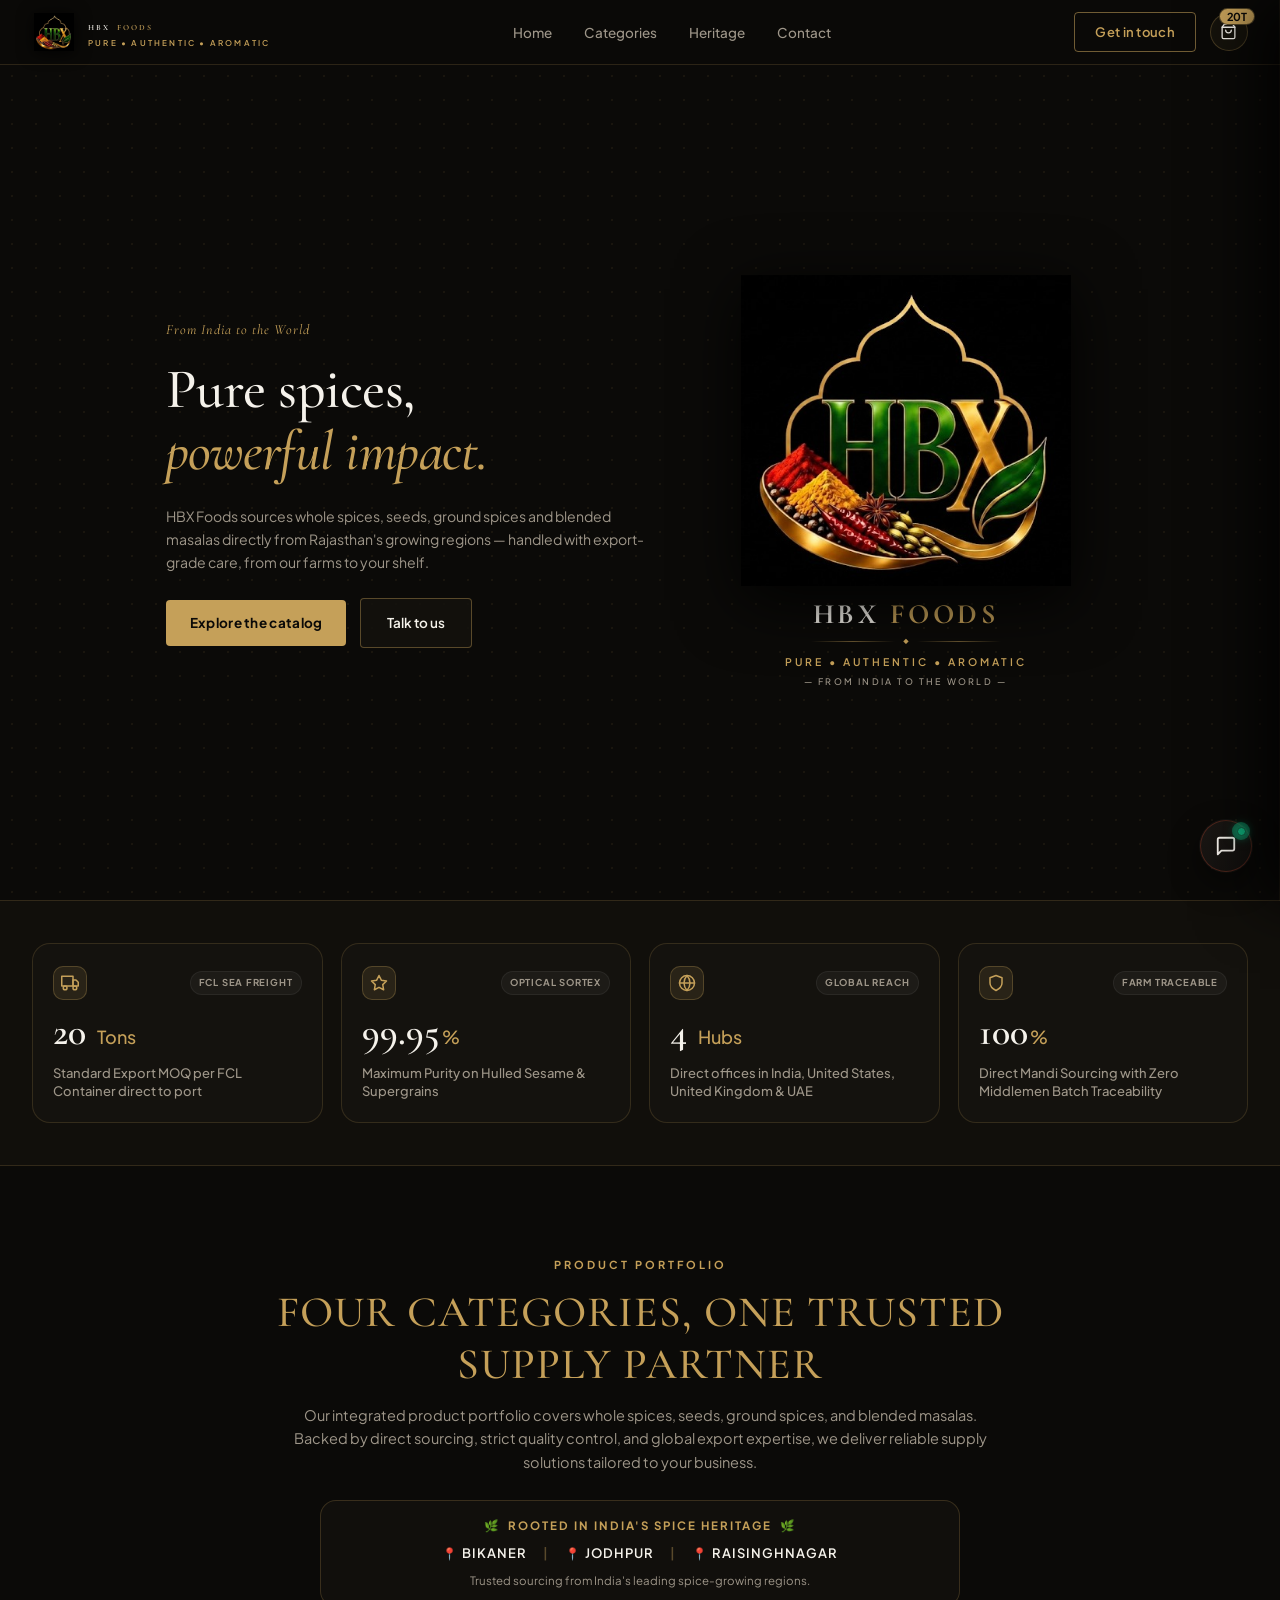
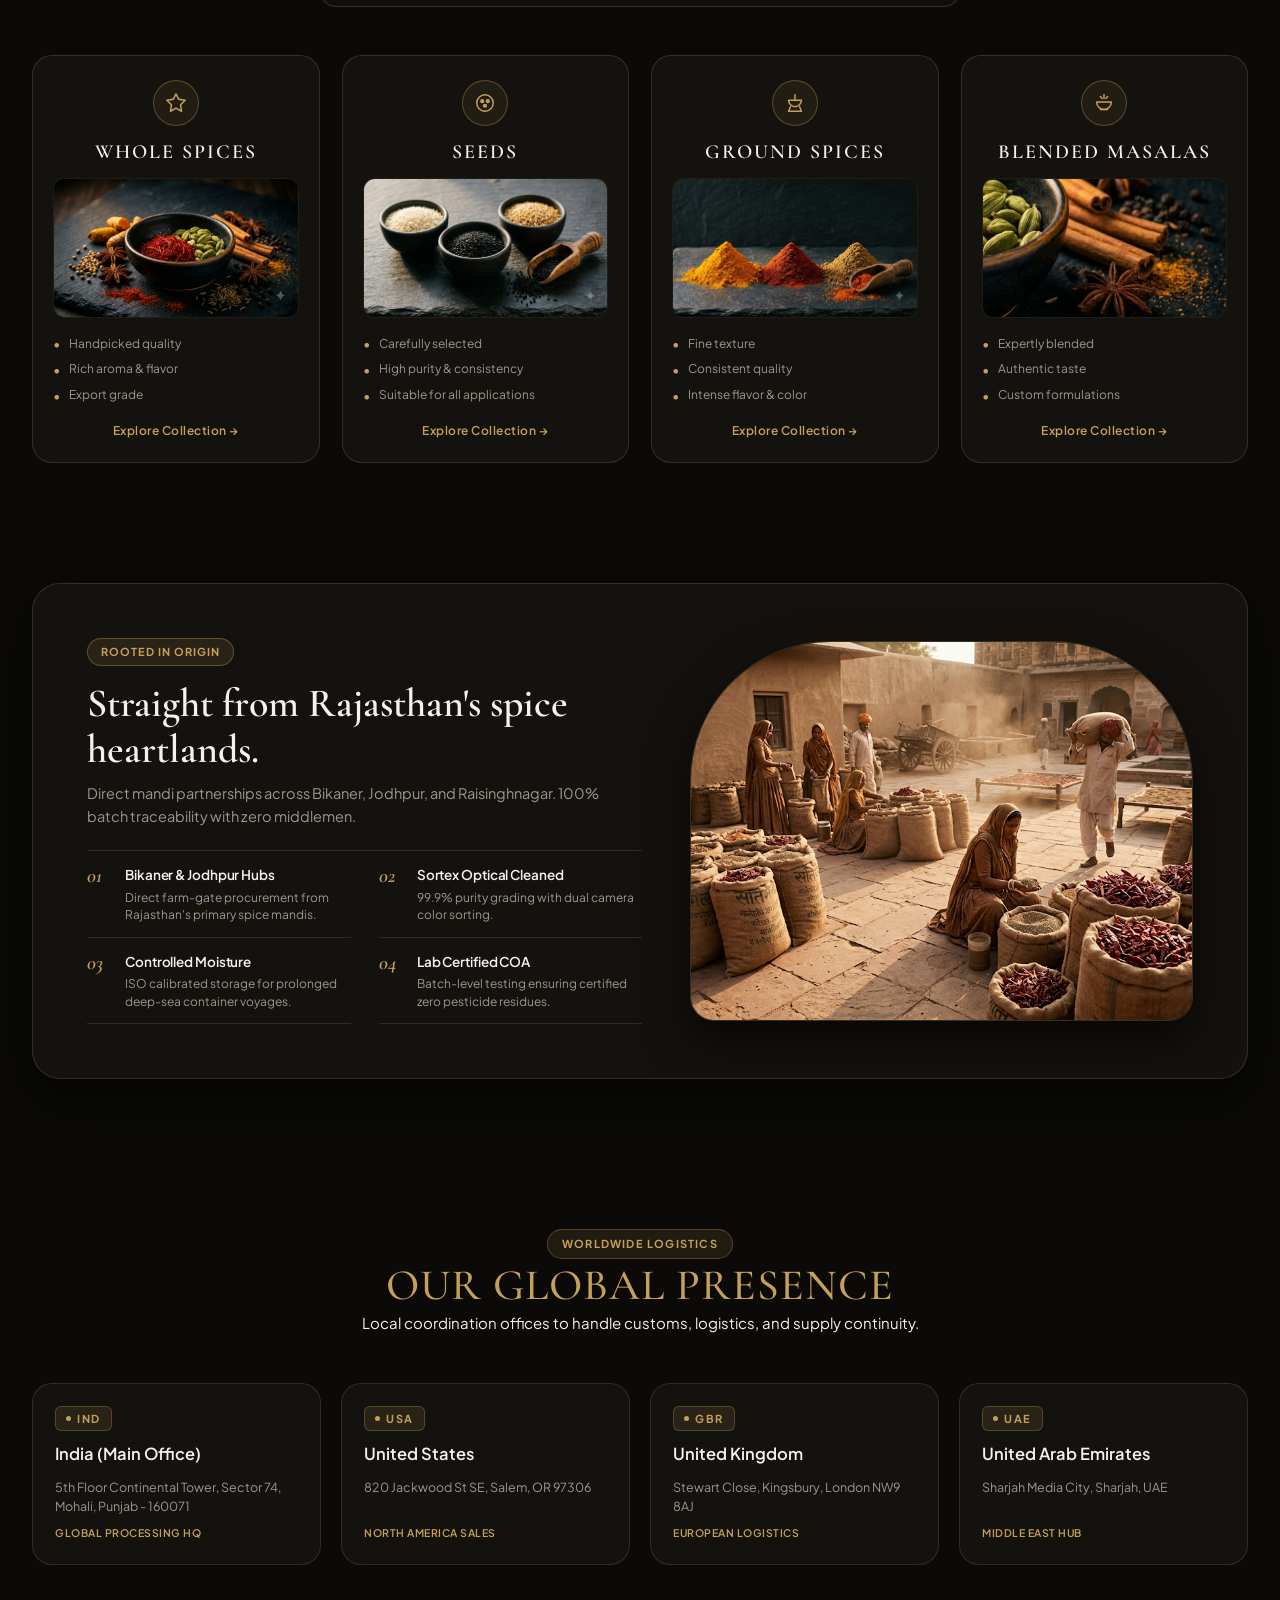
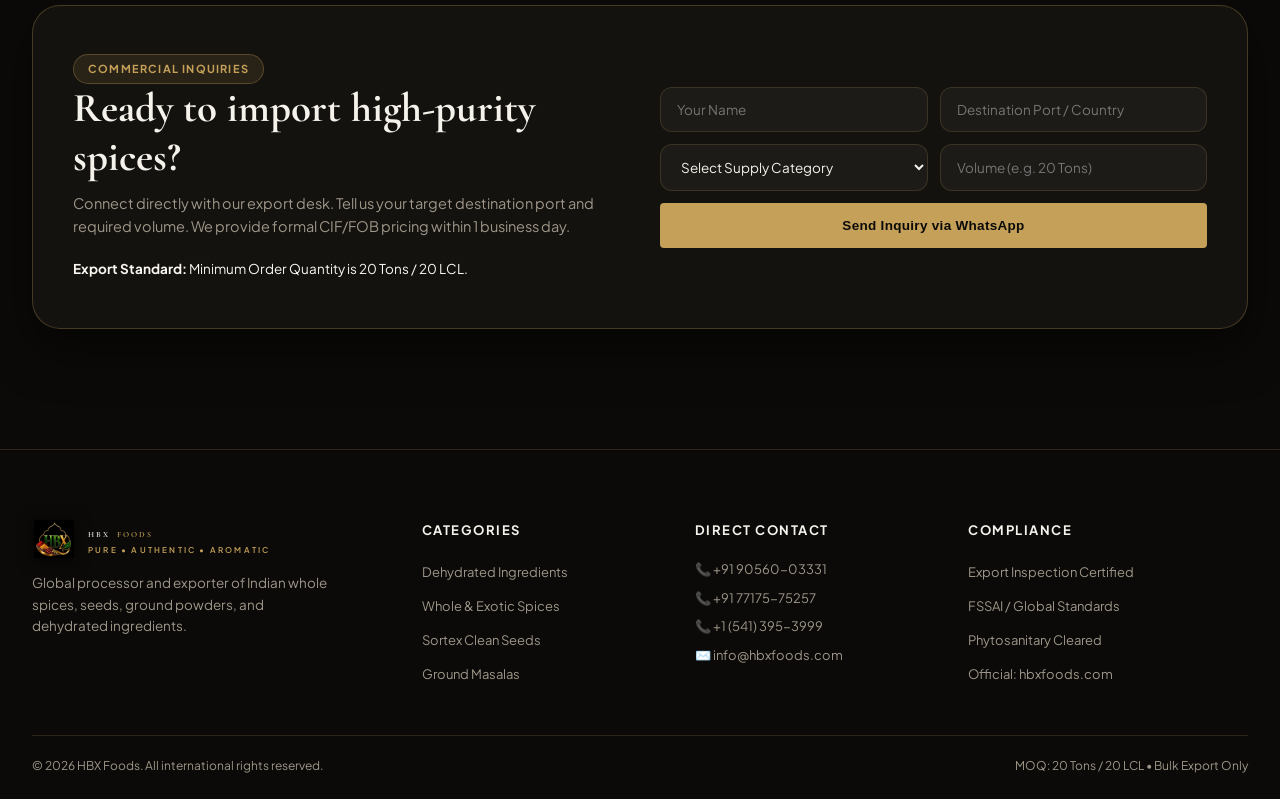
<file: index.html>
<!DOCTYPE html>
<html lang="en">
<head>
  <meta charset="UTF-8" />
  <meta name="viewport" content="width=device-width, initial-scale=1.0" />
  <title>HBX FOODS | Pure Authentic Spices & Dehydrated Ingredients</title>
  
  <!-- Google Fonts: Cormorant Garamond (Royal Editorial Serif) + Plus Jakarta Sans (Clean Modern Sans) -->
  <link rel="preconnect" href="https://fonts.googleapis.com">
  <link rel="preconnect" href="https://fonts.gstatic.com" crossorigin>
  <link href="https://fonts.googleapis.com/css2?family=Cormorant+Garamond:ital,wght@0,400;0,500;0,600;0,700;1,400;1,600&family=Plus+Jakarta+Sans:wght@300;400;500;600;700&display=swap" rel="stylesheet">
  <link rel="stylesheet" href="container-bag.css">

  <style>
    /* ---------------- DESIGN TOKENS (Deep Obsidian Black & Royal Antique Gold) ---------------- */
    :root {
      --bg-dark: #0B0A08;         /* Deep velvet obsidian black */
      --bg-card: #14120E;         /* Matte dark slate with warm undertone */
      --bg-card-dark: #14120E;
      
      --accent-gold: #C5A059;     /* Royal Antique Gold from official HBX logo */
      --accent-gold-hover: #B38E46;
      --accent-gold-subtle: rgba(197, 160, 89, 0.15);
      
      --text-main: #F5F2EB;       /* Pristine off-white/linen */
      --text-muted: #9E9689;      /* Warm muted sandstone */
      
      --border-subtle: rgba(197, 160, 89, 0.18); /* Delicate gold hairline borders */
      --border-accent: rgba(197, 160, 89, 0.45);
      
      --font-serif: 'Cormorant Garamond', Georgia, serif;
      --font-sans: 'Plus Jakarta Sans', -apple-system, BlinkMacSystemFont, sans-serif;
      
      --radius-pill: 9999px;
    }

    * {
      box-sizing: border-box;
      margin: 0;
      padding: 0;
    }

    html {
      scroll-behavior: smooth;
      background-color: var(--bg-dark);
      color: var(--text-main);
      font-family: var(--font-sans);
    }

    body {
      overflow-x: hidden;
      line-height: 1.6;
      font-size: 15px;
      background-color: var(--bg-dark);
      color: var(--text-main);
    }

    a {
      text-decoration: none;
      color: inherit;
      transition: all 0.3s ease;
    }

    img {
      max-width: 100%;
      height: auto;
      display: block;
      object-fit: cover;
    }

    .container {
      max-width: 1360px;
      margin: 0 auto;
      padding: 0 32px;
    }

    .badge {
      display: inline-flex;
      align-items: center;
      gap: 6px;
      padding: 5px 14px;
      border-radius: var(--radius-pill);
      font-size: 11px;
      letter-spacing: 1.2px;
      text-transform: uppercase;
      font-weight: 700;
      background: rgba(197, 160, 89, 0.12);
      color: var(--accent-gold);
      border: 1px solid rgba(197, 160, 89, 0.3);
      width: fit-content;
    }

    .badge-gold {
      background: rgba(197, 160, 89, 0.15);
      color: var(--accent-gold);
      border-color: rgba(197, 160, 89, 0.35);
    }

    .btn {
      display: inline-flex;
      align-items: center;
      justify-content: center;
      gap: 10px;
      padding: 12px 24px;
      border-radius: 4px;
      font-size: 13.5px;
      font-weight: 600;
      letter-spacing: 0.3px;
      cursor: pointer;
      border: none;
      transition: all 0.25s ease;
      text-decoration: none;
    }

    .btn-gold {
      background: var(--accent-gold);
      color: #0B0A08;
      font-weight: 700;
      border: none;
    }

    .btn-gold:hover {
      background: var(--accent-gold-hover);
      color: #0B0A08;
      transform: translateY(-2px);
      box-shadow: 0 8px 24px rgba(197, 160, 89, 0.35);
    }

    .btn-gold-outline {
      background: transparent;
      color: var(--accent-gold);
      border: 1px solid rgba(197, 160, 89, 0.55);
      font-weight: 600;
      padding: 9px 20px;
      border-radius: 4px;
      font-size: 13px;
      letter-spacing: 0.3px;
    }

    .btn-gold-outline:hover {
      background: rgba(197, 160, 89, 0.14);
      border-color: var(--accent-gold);
      color: #FFF;
      transform: translateY(-2px);
    }

    .btn-outline {
      background: transparent;
      color: var(--text-main);
      border: 1px solid var(--border-subtle);
    }

    .btn-outline:hover {
      border-color: var(--accent-gold);
      background: rgba(197, 160, 89, 0.08);
      color: var(--accent-gold);
      transform: translateY(-2px);
    }

    /* ---------------- SLEEK NAVBAR WITH OFFICIAL LOGO ---------------- */
    header {
      position: fixed;
      top: 0;
      left: 0;
      width: 100%;
      z-index: 999;
      background: rgba(11, 10, 8, 0.94);
      backdrop-filter: blur(16px);
      border-bottom: 1px solid var(--border-subtle);
    }

    .nav-inner {
      display: flex;
      align-items: center;
      justify-content: space-between;
      height: 64px;
    }

    .logo-brand {
      display: flex;
      align-items: center;
      gap: 12px;
      text-decoration: none;
      min-width: 0;
    }

    .logo-img-wrap {
      width: 44px;
      height: 38px;
      border-radius: 0;
      overflow: visible;
      border: none;
      background: transparent;
      display: flex;
      align-items: center;
      justify-content: center;
      flex-shrink: 0;
    }

    .logo-img-wrap img {
      width: 100%;
      height: 100%;
      object-fit: contain;
      filter: drop-shadow(0 2px 8px rgba(0, 0, 0, 0.8));
    }

    .logo-text {
      display: flex;
      flex-direction: column;
      min-width: 0;
    }

    .logo-text h1 {
      font-family: var(--font-serif);
      font-size: 19px;
      letter-spacing: 2px;
      line-height: 1.1;
      text-transform: uppercase;
      margin: 0;
      white-space: nowrap;
    }

    .logo-text .brand-white {
      color: #F5F2EB;
    }

    .logo-text .brand-gold {
      color: #C5A059;
    }

    .logo-text span {
      font-size: 8px;
      letter-spacing: 2.2px;
      color: #C5A059;
      text-transform: uppercase;
      margin-top: 2px;
      white-space: nowrap;
      font-weight: 600;
    }

    .nav-links {
      display: flex;
      align-items: center;
      gap: 32px;
      list-style: none;
      margin: 0;
      padding: 0;
      flex-shrink: 0;
      white-space: nowrap;
    }

    .nav-links li {
      flex-shrink: 0;
      white-space: nowrap;
    }

    .nav-links a {
      font-size: 13.5px;
      color: #9E9689;
      font-weight: 500;
      white-space: nowrap;
      transition: color 0.2s ease;
      flex-shrink: 0;
      display: inline-block;
      text-decoration: none;
    }

    .nav-links a:hover {
      color: #C5A059;
    }

    .nav-actions {
      display: flex;
      align-items: center;
      gap: 14px;
      flex-shrink: 0;
    }

    /* ---------------- TRUE 1-SCREEN VIEWPORT HERO (ZERO SCROLL) ---------------- */
    .hero {
      min-height: calc(100vh - 64px);
      display: flex;
      align-items: center;
      margin-top: 64px;
      padding: 40px 0;
      position: relative;
      box-sizing: border-box;
      background-color: #0B0A08;
      background-image: radial-gradient(rgba(197, 160, 89, 0.08) 1px, transparent 1px);
      background-size: 24px 24px;
      overflow: hidden;
    }

    .hero-grid {
      display: grid;
      grid-template-columns: 1.15fr 1fr;
      gap: clamp(24px, 4vw, 52px);
      align-items: center;
      width: 100%;
    }

    .hero-content {
      display: flex;
      flex-direction: column;
      gap: clamp(14px, 2.4vh, 24px);
      text-align: left;
    }

    .hero-header-block {
      width: 100%;
    }

    .hero-kicker {
      display: inline-block;
      font-family: var(--font-serif);
      font-size: 14px;
      font-style: italic;
      letter-spacing: 1px;
      color: #C5A059;
      margin-bottom: 16px;
    }

    .hero-details-block {
      display: flex;
      flex-direction: column;
      gap: clamp(14px, 2.2vh, 20px);
      width: 100%;
    }

    .hero-title {
      font-family: var(--font-serif);
      font-size: clamp(38px, 4.4vw, 56px);
      line-height: 1.12;
      font-weight: 500;
      color: #F5F2EB;
      letter-spacing: -0.5px;
      margin: 0;
    }

    .hero-title .gold-italic {
      font-style: italic;
      color: #C5A059;
      font-family: var(--font-serif);
      font-weight: 500;
    }

    .hero-subtitle {
      font-size: clamp(14px, 1.1vw, 15.5px);
      color: #9E9689;
      max-width: 480px;
      line-height: 1.65;
      margin: 0;
    }

    .hero-actions {
      display: flex;
      align-items: center;
      gap: 14px;
      margin-top: 4px;
    }

    .btn-gold-glass {
      background: rgba(20, 18, 14, 0.85);
      color: #F5F2EB;
      border: 1px solid rgba(197, 160, 89, 0.4);
      font-weight: 600;
      padding: 13px 26px;
      border-radius: 4px;
      font-size: 13.5px;
      text-decoration: none;
      display: inline-flex;
      align-items: center;
      justify-content: center;
      transition: all 0.25s ease;
    }

    .btn-gold-glass:hover {
      background: rgba(197, 160, 89, 0.15);
      border-color: #C5A059;
      color: #FFF;
      transform: translateY(-2px);
    }

    /* ---------------- HERO RIGHT CREST EMBLEM ---------------- */
    .hero-visual-wrapper {
      position: relative;
      display: flex;
      justify-content: center;
      align-items: center;
      width: 100%;
    }

    .hero-crest-card {
      display: flex;
      flex-direction: column;
      align-items: center;
      text-align: center;
      width: 100%;
      max-width: 440px;
    }

    .hero-crest-img-box {
      width: 100%;
      max-width: 330px;
      display: flex;
      justify-content: center;
      align-items: center;
    }

    .hero-crest-graphic {
      width: 100%;
      height: auto;
      object-fit: contain;
      filter: drop-shadow(0 14px 32px rgba(0, 0, 0, 0.9));
      transition: transform 0.4s ease;
    }

    .hero-crest-card:hover .hero-crest-graphic {
      transform: scale(1.03);
    }

    .hero-crest-typography {
      margin-top: 14px;
      display: flex;
      flex-direction: column;
      align-items: center;
      width: 100%;
    }

    .crest-brand-title {
      font-family: var(--font-serif);
      font-size: 28px;
      font-weight: 700;
      letter-spacing: 3.5px;
      line-height: 1;
      text-transform: uppercase;
    }

    .crest-brand-title .brand-white {
      color: #F5F2EB;
    }

    .crest-brand-title .brand-gold {
      color: #C5A059;
    }

    .crest-divider-wrap {
      display: flex;
      align-items: center;
      justify-content: center;
      gap: 8px;
      width: 190px;
      margin: 10px auto;
    }

    .crest-line {
      flex: 1;
      height: 1px;
      background: linear-gradient(90deg, transparent, rgba(197, 160, 89, 0.5), transparent);
    }

    .crest-diamond {
      font-size: 7px;
      color: #C5A059;
      line-height: 1;
    }

    .crest-subtitle {
      font-family: var(--font-sans);
      font-size: 10.5px;
      font-weight: 600;
      letter-spacing: 3px;
      color: #C5A059;
      text-transform: uppercase;
      line-height: 1.4;
    }

    .crest-tagline {
      font-family: var(--font-sans);
      font-size: 9px;
      font-weight: 500;
      letter-spacing: 2.2px;
      color: #9E9689;
      text-transform: uppercase;
      margin-top: 5px;
    }

    /* ---------------- PROFESSIONAL STATS CARDS (BOXED LUXURY) ---------------- */
    .trust-strip {
      padding: 42px 0;
      border-top: 1px solid var(--border-subtle);
      border-bottom: 1px solid var(--border-subtle);
      background: rgba(20, 18, 14, 0.7);
    }

    .stats-row {
      display: grid;
      grid-template-columns: repeat(4, 1fr);
      gap: 18px;
    }

    .stat-card {
      background: var(--bg-card);
      border: 1px solid var(--border-subtle);
      border-radius: 18px;
      padding: 22px 20px;
      display: flex;
      flex-direction: column;
      gap: 10px;
      transition: all 0.3s ease;
      position: relative;
      overflow: hidden;
    }

    .stat-card::before {
      content: '';
      position: absolute;
      top: 0;
      left: 0;
      width: 100%;
      height: 2px;
      background: linear-gradient(90deg, transparent, rgba(197, 160, 89, 0.6), transparent);
      opacity: 0;
      transition: opacity 0.3s ease;
    }

    .stat-card:hover {
      border-color: rgba(197, 160, 89, 0.45);
      transform: translateY(-3px);
      box-shadow: 0 12px 28px rgba(0, 0, 0, 0.5);
    }

    .stat-card:hover::before {
      opacity: 1;
    }

    .stat-card-top {
      display: flex;
      align-items: center;
      justify-content: space-between;
    }

    .stat-icon {
      width: 34px;
      height: 34px;
      border-radius: 10px;
      background: rgba(197, 160, 89, 0.12);
      border: 1px solid rgba(197, 160, 89, 0.28);
      color: #C5A059;
      display: flex;
      align-items: center;
      justify-content: center;
    }

    .stat-pill {
      font-size: 9.5px;
      font-weight: 700;
      letter-spacing: 0.8px;
      text-transform: uppercase;
      color: #9E9689;
      background: rgba(255, 255, 255, 0.04);
      border: 1px solid rgba(255, 255, 255, 0.06);
      padding: 3px 8px;
      border-radius: 999px;
    }

    .stat-number {
      font-family: var(--font-serif);
      font-size: clamp(30px, 3.2vw, 38px);
      font-weight: 600;
      color: var(--text-main);
      line-height: 1.1;
      margin-top: 2px;
    }

    .stat-number span {
      font-size: 18px;
      font-family: var(--font-sans);
      font-weight: 500;
      color: #C5A059;
      margin-left: 2px;
    }

    .stat-label {
      font-size: 13px;
      font-weight: 500;
      color: var(--text-muted);
      line-height: 1.4;
    }

    /* ---------------- 4 PORTFOLIO CATEGORIES (PDF MATCH) ---------------- */
    .products-section {
      padding: 90px 0 70px;
      scroll-margin-top: 70px;
      background: #0B0A08;
    }

    .portfolio-kicker {
      font-size: 11px;
      letter-spacing: 3px;
      text-transform: uppercase;
      color: #C5A059;
      font-weight: 700;
      margin-bottom: 12px;
    }

    .section-header {
      text-align: center;
      max-width: 800px;
      margin: 0 auto 48px;
    }

    .section-header .section-title {
      font-family: var(--font-serif);
      font-size: clamp(30px, 3.4vw, 44px);
      font-weight: 500;
      color: #C5A059;
      letter-spacing: 1px;
      text-transform: uppercase;
      line-height: 1.2;
    }

    .section-subtitle {
      font-size: 14.5px;
      color: #9E9689;
      max-width: 720px;
      margin: 14px auto 26px;
      line-height: 1.6;
    }

    /* Mandi Heritage Bar */
    .mandi-heritage-bar {
      display: flex;
      flex-direction: column;
      align-items: center;
      gap: 8px;
      margin: 20px auto 36px;
      padding: 16px 24px;
      background: rgba(20, 18, 14, 0.75);
      border: 1px solid rgba(197, 160, 89, 0.22);
      border-radius: 16px;
      max-width: 640px;
    }

    .mandi-kicker {
      font-size: 11.5px;
      font-weight: 700;
      letter-spacing: 2px;
      color: #C5A059;
      text-transform: uppercase;
      display: flex;
      align-items: center;
      gap: 8px;
    }

    .mandi-locations {
      display: flex;
      align-items: center;
      gap: 16px;
      font-size: 13px;
      font-weight: 600;
      color: #F5F2EB;
      letter-spacing: 1px;
    }

    .mandi-loc {
      display: inline-flex;
      align-items: center;
      gap: 4px;
    }

    .loc-pin {
      font-size: 12px;
    }

    .mandi-sep {
      color: rgba(197, 160, 89, 0.4);
    }

    .mandi-sub {
      font-size: 11.5px;
      color: #9E9689;
    }

    /* 4 Cards Grid */
    .category-row {
      display: grid;
      grid-template-columns: repeat(4, 1fr);
      gap: 22px;
    }

    .cat-portfolio-card {
      background: #14120E;
      border: 1px solid rgba(197, 160, 89, 0.2);
      border-radius: 20px;
      padding: 24px 20px 22px;
      text-align: center;
      display: flex;
      flex-direction: column;
      align-items: center;
      transition: all 0.35s cubic-bezier(0.16, 1, 0.3, 1);
      text-decoration: none;
      position: relative;
    }

    .cat-portfolio-card:hover {
      transform: translateY(-5px);
      border-color: #C5A059;
      background: #1A1712;
      box-shadow: 0 16px 36px rgba(0, 0, 0, 0.6), 0 0 20px rgba(197, 160, 89, 0.15);
    }

    .cat-icon-badge {
      width: 46px;
      height: 46px;
      border-radius: 50%;
      background: rgba(197, 160, 89, 0.08);
      border: 1.5px solid rgba(197, 160, 89, 0.35);
      color: #C5A059;
      display: flex;
      align-items: center;
      justify-content: center;
      margin-bottom: 14px;
      transition: transform 0.3s ease, border-color 0.3s ease;
    }

    .cat-icon-badge svg {
      width: 22px;
      height: 22px;
    }

    .cat-portfolio-card:hover .cat-icon-badge {
      transform: scale(1.1);
      border-color: #C5A059;
      background: rgba(197, 160, 89, 0.18);
    }

    .cat-portfolio-title {
      font-family: var(--font-serif);
      font-size: 20px;
      letter-spacing: 2px;
      text-transform: uppercase;
      color: #F5F2EB;
      font-weight: 600;
      margin-bottom: 14px;
      line-height: 1.2;
    }

    .cat-portfolio-photo {
      width: 100%;
      height: 140px;
      border-radius: 12px;
      overflow: hidden;
      margin-bottom: 16px;
      border: 1px solid rgba(197, 160, 89, 0.12);
      background: #0B0A08;
    }

    .cat-portfolio-photo img {
      width: 100%;
      height: 100%;
      object-fit: cover;
      transition: transform 0.4s ease;
    }

    .cat-portfolio-card:hover .cat-portfolio-photo img {
      transform: scale(1.06);
    }

    .cat-bullets {
      list-style: none;
      padding: 0;
      margin: 0 0 16px;
      text-align: left;
      width: 100%;
      display: flex;
      flex-direction: column;
      gap: 6px;
    }

    .cat-bullets li {
      font-size: 12px;
      color: #9E9689;
      line-height: 1.4;
      display: flex;
      align-items: center;
      gap: 8px;
    }

    .cat-bullets li::before {
      content: '•';
      color: #C5A059;
      font-size: 14px;
      flex-shrink: 0;
    }

    .cat-explore-btn {
      margin-top: auto;
      font-size: 12px;
      font-weight: 600;
      color: #C5A059;
      letter-spacing: 0.5px;
      display: inline-flex;
      align-items: center;
      gap: 4px;
      transition: gap 0.2s ease;
    }

    .cat-portfolio-card:hover .cat-explore-btn {
      gap: 8px;
      color: #DFB96C;
    }

    /* ---------------- RESTORED COMPACT HERITAGE SECTION (COHESIVE DARK LUXURY) ---------------- */
    .heritage-section {
      background: #0B0A08;
      color: var(--text-main);
      padding: 50px 0 70px;
      margin: 0;
    }

    .heritage-card {
      background: #14120E;
      border: 1px solid rgba(197, 160, 89, 0.2);
      border-radius: 28px;
      padding: clamp(32px, 4.5vw, 54px);
      box-shadow: 0 20px 48px rgba(0, 0, 0, 0.6);
      position: relative;
      overflow: hidden;
    }

    .heritage-grid {
      display: grid;
      grid-template-columns: 1.05fr 0.95fr;
      gap: clamp(28px, 4vw, 48px);
      align-items: center;
    }

    .heritage-badge {
      display: inline-flex;
      align-items: center;
      gap: 6px;
      padding: 4px 13px;
      border-radius: 999px;
      font-size: 11px;
      text-transform: uppercase;
      font-weight: 700;
      letter-spacing: 1px;
      background: rgba(197, 160, 89, 0.12);
      color: #C5A059;
      border: 1px solid rgba(197, 160, 89, 0.35);
      margin-bottom: 14px;
    }

    .heritage-content h2 {
      font-family: var(--font-serif);
      font-size: clamp(28px, 3.2vw, 40px);
      line-height: 1.15;
      font-weight: 600;
      margin: 0 0 10px;
      color: #F5F2EB;
    }

    .heritage-content .heritage-desc {
      font-size: 14.5px;
      color: #9E9689;
      line-height: 1.6;
      margin-bottom: 22px;
      max-width: 520px;
    }

    /* ---------------- EDITORIAL SPEC LEDGER (ZERO BOXES, CLEAN HAIRLINES) ---------------- */
    .heritage-ledger {
      display: grid;
      grid-template-columns: 1fr 1fr;
      gap: 0 28px;
      margin-top: 14px;
      border-top: 1px solid rgba(197, 160, 89, 0.18);
    }

    .ledger-row {
      display: flex;
      align-items: flex-start;
      gap: 14px;
      padding: 13px 0;
      border-bottom: 1px solid rgba(197, 160, 89, 0.18);
      transition: all 0.2s ease;
    }

    .ledger-row:hover {
      padding-left: 4px;
    }

    .ledger-num {
      font-family: var(--font-serif);
      font-size: 20px;
      font-style: italic;
      color: #C5A059;
      font-weight: 600;
      line-height: 1.1;
      width: 24px;
      flex-shrink: 0;
      margin-top: 1px;
    }

    .ledger-content {
      display: flex;
      flex-direction: column;
      gap: 3px;
    }

    .ledger-content strong {
      font-size: 13.5px;
      font-weight: 600;
      color: #F5F2EB;
      letter-spacing: -0.1px;
    }

    .ledger-content p {
      font-size: 12px;
      color: #9E9689;
      line-height: 1.45;
      margin-bottom: 0;
    }

    .heritage-img-frame {
      border-radius: 140px 140px 24px 24px;
      overflow: hidden;
      height: 380px;
      width: 100%;
      box-shadow: 0 20px 48px rgba(0, 0, 0, 0.65);
      border: 1px solid rgba(197, 160, 89, 0.2);
      position: relative;
    }

    .heritage-img-frame img,
    .heritage-img-frame video {
      width: 100%;
      height: 100%;
      object-fit: cover;
      display: block;
    }

    /* ---------------- GLOBAL HUBS (Windows Emoji Fix) ---------------- */
    .global-section {
      padding: 80px 0;
      background: #0B0A08;
    }

    .hubs-grid {
      display: grid;
      grid-template-columns: repeat(4, 1fr);
      gap: 20px;
    }

    .hub-card {
      background: #14120E;
      border: 1px solid var(--border-subtle);
      border-radius: 20px;
      padding: 22px;
      display: flex;
      flex-direction: column;
      gap: 10px;
      transition: all 0.3s ease;
    }

    .hub-card:hover {
      border-color: #C5A059;
      background: #1A1712;
      box-shadow: 0 12px 28px rgba(0, 0, 0, 0.5);
    }

    .hub-code {
      display: inline-flex;
      align-items: center;
      gap: 6px;
      font-size: 11px;
      font-weight: 700;
      letter-spacing: 1.5px;
      text-transform: uppercase;
      color: #C5A059;
      background: rgba(197, 160, 89, 0.12);
      padding: 3px 10px;
      border-radius: 6px;
      border: 1px solid rgba(197, 160, 89, 0.28);
      width: fit-content;
    }

    .hub-code::before {
      content: '';
      display: inline-block;
      width: 5px;
      height: 5px;
      border-radius: 50%;
      background: #C5A059;
    }

    .hub-card h4 {
      font-size: 16.5px;
      font-weight: 600;
      color: var(--text-main);
    }

    .hub-card p {
      font-size: 12.5px;
      color: var(--text-muted);
      line-height: 1.5;
    }

    .hub-card .status {
      font-size: 10.5px;
      font-weight: 600;
      letter-spacing: 0.5px;
      text-transform: uppercase;
      color: #C5A059;
      margin-top: auto;
    }

    /* ---------------- B2B INQUIRY DRAWER ---------------- */
    .inquiry-box {
      background: #14120E;
      border: 1px solid rgba(197, 160, 89, 0.28);
      border-radius: 28px;
      padding: 48px 40px;
      margin-top: 40px;
      display: grid;
      grid-template-columns: 1fr 1fr;
      gap: 40px;
      align-items: center;
      box-shadow: 0 20px 48px rgba(0, 0, 0, 0.5);
    }

    .inquiry-text h2 {
      font-family: var(--font-serif);
      font-size: clamp(30px, 3.2vw, 42px);
      line-height: 1.2;
      color: #F5F2EB;
    }

    .inquiry-text p {
      font-size: 14.5px;
      color: var(--text-muted);
      margin-top: 10px;
    }

    .quick-form {
      display: flex;
      flex-direction: column;
      gap: 12px;
    }

    .form-row {
      display: grid;
      grid-template-columns: 1fr 1fr;
      gap: 12px;
    }

    .form-input, .form-select {
      width: 100%;
      background: rgba(255, 255, 255, 0.04);
      border: 1px solid var(--border-subtle);
      border-radius: 12px;
      padding: 13px 16px;
      color: var(--text-main);
      font-family: var(--font-sans);
      font-size: 13.5px;
      outline: none;
      transition: border-color 0.2s ease;
    }

    .form-input:focus, .form-select:focus {
      border-color: var(--accent-gold);
      background: rgba(255, 255, 255, 0.07);
    }

    .form-select option {
      background: var(--bg-card);
      color: var(--text-main);
    }

    /* ---------------- FOOTER WITH OFFICIAL LOGO ---------------- */
    footer {
      padding: 70px 0 24px;
      border-top: 1px solid var(--border-subtle);
      margin-top: 40px;
      background: #0B0A08;
    }

    .footer-grid {
      display: grid;
      grid-template-columns: 1.5fr 1fr 1fr 1.2fr;
      gap: 40px;
      margin-bottom: 50px;
    }

    .footer-brand p {
      font-size: 13.5px;
      color: var(--text-muted);
      margin-top: 14px;
      max-width: 300px;
    }

    .footer-col h5 {
      font-size: 13px;
      text-transform: uppercase;
      letter-spacing: 1.5px;
      color: var(--text-main);
      margin-bottom: 18px;
    }

    .footer-col ul {
      list-style: none;
      display: flex;
      flex-direction: column;
      gap: 10px;
    }

    .footer-col a {
      font-size: 13px;
      color: var(--text-muted);
      transition: color 0.2s ease;
    }

    .footer-col a:hover {
      color: #C5A059;
    }

    .contact-line {
      display: flex;
      align-items: center;
      gap: 8px;
      font-size: 13px;
      color: var(--text-muted);
      margin-bottom: 8px;
    }

    .footer-bottom {
      border-top: 1px solid var(--border-subtle);
      padding-top: 20px;
      display: flex;
      justify-content: space-between;
      align-items: center;
      font-size: 12px;
      color: var(--text-muted);
    }


    /* ---------------- RESPONSIVE BREAKPOINTS (MOBILE FIRST LUXURY) ---------------- */
    @media (max-width: 992px) {
      .hero {
        height: auto;
        min-height: auto;
        max-height: none;
        margin-top: 64px;
        padding: 32px 0 44px;
        overflow: visible;
      }
      .hero-grid {
        display: flex;
        flex-direction: column;
        gap: 22px;
      }
      /* 1. TITLE & BADGE AT THE TOP */
      .hero-content {
        display: contents;
      }
      /* 1. TITLE AT THE TOP */
      .hero-header-block {
        order: 1;
        width: 100%;
        text-align: left;
      }
      .hero-header-block .hero-title {
        font-size: clamp(28px, 6.2vw, 36px);
        line-height: 1.2;
      }
      /* 2. PHOTO IN THE MIDDLE (RIGHT AFTER TITLE!) */
      .hero-visual-wrapper {
        order: 2;
        width: 100%;
        margin: 8px 0 14px;
      }
      .hero-crest-card {
        max-width: 320px;
        margin: 0 auto;
      }
      .crest-brand-title {
        font-size: 22px;
      }
      /* 3. SUBTITLE, PILLS & BUTTONS BELOW PHOTO */
      .hero-details-block {
        order: 3;
        width: 100%;
        text-align: left;
        display: flex;
        flex-direction: column;
        gap: 16px;
      }
      .heritage-grid {
        display: flex;
        flex-direction: column;
        gap: 24px;
      }
      .heritage-img-frame {
        order: 1; /* Image appears FIRST on mobile */
        width: 100%;
        height: 280px;
        border-radius: 22px;
      }
      .heritage-content {
        order: 2;
      }
      .inquiry-box {
        grid-template-columns: 1fr;
        gap: 32px;
      }
      .category-row {
        grid-template-columns: repeat(2, 1fr);
        gap: 20px;
      }
      .hubs-grid {
        grid-template-columns: repeat(2, 1fr);
      }
      .footer-grid {
        grid-template-columns: 1fr 1fr;
      }
      .stats-row {
        grid-template-columns: repeat(2, 1fr);
        gap: 20px;
      }
      .nav-links {
        display: none;
      }
    }

    @media (max-width: 600px) {
      .hero {
        padding: 14px 0 24px;
      }
      .hero-crest-card {
        max-width: 270px;
        margin: 0 auto;
      }
      .crest-brand-title {
        font-size: 20px;
        letter-spacing: 2.5px;
      }
      .crest-subtitle {
        font-size: 9.5px;
        letter-spacing: 2px;
      }
      .crest-tagline {
        font-size: 8px;
        letter-spacing: 1.5px;
      }
      .hero-title {
        font-size: clamp(27px, 7vw, 34px);
        line-height: 1.18;
      }
      .hero-subtitle {
        font-size: 13.5px;
        line-height: 1.5;
        margin-bottom: 12px;
      }
      .hero-pills {
        gap: 6px;
        margin: 4px 0 10px;
      }
      .pill-item {
        font-size: 11px;
        padding: 5px 10px;
      }
      .hero-actions {
        display: grid;
        grid-template-columns: 1fr 1fr;
        gap: 10px;
        margin-top: 8px;
      }
      .hero-actions .btn {
        padding: 11px 12px;
        font-size: 12px;
        justify-content: center;
        text-align: center;
      }
      .category-row, .products-grid, .catalog-grid {
        grid-template-columns: repeat(2, 1fr) !important;
        gap: 12px !important;
      }
      .cat-portfolio-card, .clean-p-card, .p-card, .cat-arch-card {
        border-radius: 16px !important;
        padding: 12px 10px !important;
        width: 100% !important;
        box-sizing: border-box !important;
      }
      .cat-icon-badge {
        width: 32px !important;
        height: 32px !important;
        margin-bottom: 6px !important;
      }
      .cat-icon-badge svg {
        width: 16px !important;
        height: 16px !important;
      }
      .cat-card-title {
        font-size: 13px !important;
        letter-spacing: 0.5px !important;
        margin-bottom: 6px !important;
        line-height: 1.25 !important;
      }
      .cat-portfolio-photo, .c-img-wrap, .p-card-img, .cat-thumb-arch {
        height: 110px !important;
        border-radius: 10px !important;
        margin-bottom: 6px !important;
      }
      .cat-bullets {
        display: none !important;
      }
      .cat-explore-btn {
        font-size: 11px !important;
        padding: 4px 6px !important;
        width: 100% !important;
        justify-content: center !important;
        text-align: center !important;
      }
      .mandi-heritage-bar {
        padding: 12px 14px;
        margin: 14px auto 24px;
      }
      .mandi-locations {
        flex-wrap: wrap;
        justify-content: center;
        gap: 6px 12px;
        font-size: 11px;
      }
      .stats-row {
        grid-template-columns: repeat(2, 1fr);
        gap: 12px;
      }
      .stat-card {
        padding: 16px 14px;
        border-radius: 16px;
        gap: 8px;
      }
      .stat-icon {
        width: 30px;
        height: 30px;
        border-radius: 8px;
      }
      .stat-icon svg {
        width: 15px;
        height: 15px;
      }
      .stat-pill {
        font-size: 8px;
        padding: 2px 6px;
      }
      .stat-number {
        font-size: 26px;
      }
      .stat-number span {
        font-size: 14px;
      }
      .stat-label {
        font-size: 11px;
        line-height: 1.35;
      }
      .hubs-grid, .form-row, .footer-grid, .heritage-specs, .heritage-ledger {
        grid-template-columns: 1fr;
        gap: 0;
      }
      .heritage-img-frame {
        height: 240px;
        border-radius: 20px;
      }
      .container {
        padding: 0 14px !important;
      }
      .inquiry-box {
        padding: 28px 18px;
        border-radius: 22px;
      }
      header {
        height: 58px;
      }
      .nav-inner {
        height: 58px;
        gap: 8px;
      }
      .logo-brand {
        gap: 9px;
        min-width: 0;
        flex-shrink: 1;
      }
      .logo-img-wrap {
        width: 36px;
        height: 36px;
        flex-shrink: 0;
      }
      .logo-text {
        min-width: 0;
      }
      .logo-text h1 {
        font-size: 16px;
        letter-spacing: 1px;
        line-height: 1.1;
        margin: 0;
        white-space: nowrap;
      }
      .logo-text span {
        font-size: 7.5px;
        letter-spacing: 1.2px;
        line-height: 1;
        margin-top: 2px;
        white-space: nowrap;
      }
      .nav-actions {
        flex-shrink: 0;
      }
      .nav-actions .btn {
        padding: 8px 15px;
        font-size: 11.5px;
        font-weight: 600;
        white-space: nowrap;
        flex-shrink: 0;
        line-height: 1;
        border-radius: 999px;
      }
    }

    /* ---------------- LUXURY AI EXPORT TRADE DESK WIDGET ---------------- */
    /* ---------------- LUXURY FLOATING AI CHAT TRIGGER ---------------- */
    .trade-desk-pill {
      position: fixed;
      bottom: 28px;
      right: 28px;
      z-index: 9999;
      width: 52px;
      height: 52px;
      border-radius: 50%;
      background: linear-gradient(135deg, rgba(28, 24, 21, 0.95), rgba(18, 16, 14, 0.98));
      backdrop-filter: blur(16px);
      -webkit-backdrop-filter: blur(16px);
      border: 1px solid rgba(142, 59, 41, 0.45);
      color: var(--text-main);
      box-shadow: 0 12px 32px rgba(0, 0, 0, 0.45), 0 0 0 1px rgba(255, 255, 255, 0.05);
      cursor: pointer;
      display: flex;
      align-items: center;
      justify-content: center;
      transition: all 0.3s cubic-bezier(0.16, 1, 0.3, 1);
      user-select: none;
      padding: 0;
    }

    .trade-desk-pill:hover {
      transform: translateY(-3px) scale(1.06);
      border-color: var(--accent-gold);
      box-shadow: 0 16px 36px rgba(197, 160, 89, 0.25);
    }

    .trade-desk-pill .online-indicator {
      position: absolute;
      top: 5px;
      right: 5px;
      width: 10px;
      height: 10px;
      display: flex;
      align-items: center;
      justify-content: center;
      flex-shrink: 0;
      z-index: 2;
    }

    .trade-desk-pill .online-indicator .dot {
      width: 9px;
      height: 9px;
      border-radius: 50%;
      background: #10B981;
      box-shadow: 0 0 8px #10B981, 0 0 14px rgba(16, 185, 129, 0.6);
      border: 1.5px solid #14120E;
    }

    .trade-desk-pill .online-indicator .pulse-ring {
      position: absolute;
      width: 18px;
      height: 18px;
      border-radius: 50%;
      background: rgba(16, 185, 129, 0.45);
      animation: tradePulse 2s cubic-bezier(0, 0, 0.2, 1) infinite;
    }

    @keyframes tradePulse {
      0% {
        transform: scale(0.5);
        opacity: 1;
      }
      100% {
        transform: scale(2.4);
        opacity: 0;
      }
    }

    .trade-desk-pill .pill-chat-icon {
      width: 22px;
      height: 22px;
      color: #FAF6F0;
      transition: transform 0.3s ease, color 0.3s ease;
    }

    .trade-desk-pill:hover .pill-chat-icon {
      transform: scale(1.1);
      color: #C5A059;
    }

    /* Apple-style Glassmorphic Chat Window (360px wide, 480px tall) */
    .trade-desk-window {
      position: fixed;
      bottom: 82px;
      right: 28px;
      width: 360px;
      height: 480px;
      max-width: calc(100vw - 32px);
      max-height: calc(100vh - 120px);
      z-index: 10000;
      display: flex;
      flex-direction: column;
      background: rgba(11, 10, 8, 0.92);
      backdrop-filter: blur(24px) saturate(180%);
      -webkit-backdrop-filter: blur(24px) saturate(180%);
      border: 1px solid rgba(197, 160, 89, 0.2);
      border-radius: 24px;
      box-shadow: 0 28px 70px rgba(0, 0, 0, 0.75), 0 0 0 1px rgba(197, 160, 89, 0.2);
      overflow: hidden;
      opacity: 0;
      transform: translateY(18px) scale(0.96);
      pointer-events: none;
      transition: opacity 0.28s cubic-bezier(0.16, 1, 0.3, 1), transform 0.28s cubic-bezier(0.16, 1, 0.3, 1);
    }

    .trade-desk-window.is-open {
      opacity: 1;
      transform: translateY(0) scale(1);
      pointer-events: auto;
    }

    /* Chat Window Header */
    .td-header {
      padding: 14px 18px;
      background: rgba(20, 18, 14, 0.95);
      border-bottom: 1px solid rgba(197, 160, 89, 0.15);
      display: flex;
      align-items: center;
      justify-content: space-between;
      flex-shrink: 0;
    }

    .td-header-info {
      display: flex;
      align-items: center;
      gap: 10px;
    }

    .td-header-avatar {
      width: 34px;
      height: 34px;
      border-radius: 10px;
      background: rgba(197, 160, 89, 0.15);
      border: 1px solid rgba(197, 160, 89, 0.35);
      display: flex;
      align-items: center;
      justify-content: center;
      position: relative;
      color: #C5A059;
    }

    .td-header-avatar svg {
      width: 18px;
      height: 18px;
    }

    .td-avatar-dot {
      position: absolute;
      bottom: -1px;
      right: -1px;
      width: 7px;
      height: 7px;
      background: #10B981;
      border-radius: 50%;
      border: 1.5px solid #14120E;
    }

    .td-header-title {
      font-size: 13px;
      font-weight: 700;
      color: var(--text-main);
      letter-spacing: 0.3px;
      line-height: 1.2;
    }

    .td-header-sub {
      font-size: 10.5px;
      color: var(--text-muted);
      margin-top: 2px;
      display: flex;
      align-items: center;
      gap: 5px;
    }

    .td-close-btn {
      width: 28px;
      height: 28px;
      border-radius: 50%;
      background: rgba(255, 255, 255, 0.05);
      border: 1px solid rgba(255, 255, 255, 0.08);
      color: var(--text-muted);
      display: flex;
      align-items: center;
      justify-content: center;
      cursor: pointer;
      transition: all 0.2s ease;
    }

    .td-close-btn:hover {
      background: rgba(142, 59, 41, 0.25);
      color: var(--text-main);
      border-color: rgba(142, 59, 41, 0.4);
    }

    .td-close-btn svg {
      width: 14px;
      height: 14px;
    }

    /* Scrollable Chat Area */
    .td-body {
      flex: 1;
      overflow-y: auto;
      padding: 16px;
      display: flex;
      flex-direction: column;
      gap: 14px;
      scroll-behavior: smooth;
    }

    .td-body::-webkit-scrollbar {
      width: 5px;
    }

    .td-body::-webkit-scrollbar-track {
      background: transparent;
    }

    .td-body::-webkit-scrollbar-thumb {
      background: rgba(244, 236, 228, 0.15);
      border-radius: 10px;
    }

    .td-body::-webkit-scrollbar-thumb:hover {
      background: rgba(142, 59, 41, 0.5);
    }

    /* Messages */
    .td-message {
      display: flex;
      flex-direction: column;
      max-width: 90%;
      animation: tdFadeIn 0.25s ease-out;
    }

    @keyframes tdFadeIn {
      from {
        opacity: 0;
        transform: translateY(6px);
      }
      to {
        opacity: 1;
        transform: translateY(0);
      }
    }

    .td-msg-bot {
      align-self: flex-start;
    }

    .td-msg-user {
      align-self: flex-end;
    }

    .td-msg-bubble {
      padding: 12px 14px;
      border-radius: 16px 16px 16px 4px;
      font-size: 12.5px;
      line-height: 1.5;
    }

    .td-msg-bot .td-msg-bubble {
      background: rgba(244, 236, 228, 0.05);
      border: 1px solid rgba(244, 236, 228, 0.08);
      color: var(--bg-light);
    }

    .td-msg-bot .td-msg-bubble p {
      margin-bottom: 8px;
    }

    .td-msg-bot .td-msg-bubble p:last-child {
      margin-bottom: 0;
    }

    .td-msg-bot .td-msg-bubble strong {
      color: #FFF;
    }

    .td-msg-user .td-msg-bubble {
      background: linear-gradient(135deg, var(--accent-gold), #8A6E35);
      color: #0B0A08;
      font-weight: 600;
      border-radius: 16px 16px 4px 16px;
      border: 1px solid rgba(255, 255, 255, 0.1);
    }

    .td-timestamp {
      font-size: 9.5px;
      color: var(--text-muted);
      margin-top: 4px;
      padding: 0 4px;
    }

    .td-msg-user .td-timestamp {
      align-self: flex-end;
    }

    /* WhatsApp Direct Action Button inside every answer */
    .td-wa-action {
      margin-top: 10px;
      display: flex;
    }

    .td-wa-btn {
      display: inline-flex;
      align-items: center;
      gap: 7px;
      padding: 7px 14px;
      border-radius: var(--radius-pill);
      background: rgba(37, 211, 102, 0.12);
      border: 1px solid rgba(37, 211, 102, 0.35);
      color: #25D366;
      font-size: 11.5px;
      font-weight: 600;
      text-decoration: none;
      transition: all 0.2s ease;
    }

    .td-wa-btn:hover {
      background: #25D366;
      color: #000;
    }

    .td-wa-btn svg {
      width: 14px;
      height: 14px;
      fill: currentColor;
    }

    /* Quick Chips */
    .td-chips {
      display: flex;
      gap: 6px;
      padding: 8px 14px;
      overflow-x: auto;
      border-top: 1px solid rgba(244, 236, 228, 0.05);
      scrollbar-width: none;
      flex-shrink: 0;
    }

    .td-chips::-webkit-scrollbar {
      display: none;
    }

    .td-chip {
      background: rgba(255, 255, 255, 0.04);
      border: 1px solid rgba(244, 236, 228, 0.1);
      border-radius: var(--radius-pill);
      padding: 5px 11px;
      font-size: 11px;
      color: var(--text-muted);
      cursor: pointer;
      transition: all 0.2s ease;
      white-space: nowrap;
    }

    .td-chip:hover {
      background: rgba(197, 160, 89, 0.2);
      border-color: var(--accent-gold);
      color: #F5F2EB;
      transform: translateY(-1px);
    }

    /* Footer / Input Field */
    .td-footer {
      padding: 10px 14px;
      background: rgba(11, 10, 8, 0.95);
      border-top: 1px solid rgba(197, 160, 89, 0.15);
      display: flex;
      align-items: center;
      gap: 8px;
      flex-shrink: 0;
    }

    .td-input {
      flex: 1;
      background: rgba(255, 255, 255, 0.05);
      border: 1px solid rgba(197, 160, 89, 0.2);
      border-radius: var(--radius-pill);
      padding: 9px 14px;
      font-family: var(--font-sans);
      font-size: 12.5px;
      color: var(--text-main);
      outline: none;
      transition: border-color 0.2s ease;
    }

    .td-input:focus {
      border-color: var(--accent-gold);
      background: rgba(255, 255, 255, 0.08);
    }

    .td-input::placeholder {
      color: var(--text-muted);
      font-size: 12px;
    }

    .td-send-btn {
      width: 34px;
      height: 34px;
      border-radius: 50%;
      background: var(--accent-gold);
      border: none;
      color: #0B0A08;
      display: flex;
      align-items: center;
      justify-content: center;
      cursor: pointer;
      transition: all 0.2s ease;
      flex-shrink: 0;
    }

    .td-send-btn:hover {
      background: var(--accent-gold-hover);
      transform: scale(1.05);
    }

    .td-send-btn svg {
      width: 15px;
      height: 15px;
    }


    /* Mobile Positioning for Chat Trigger: bottom 85px */
    @media (max-width: 768px) {
      .trade-desk-pill {
        bottom: 85px;
        right: 16px;
        width: 48px;
        height: 48px;
      }
      .trade-desk-window {
        bottom: 142px;
        right: 16px;
        width: calc(100vw - 32px);
        max-width: 360px;
        height: 460px;
      }
    }
  </style>
</head>
<body>

  <!-- ================= HEADER / NAVBAR (WITH OFFICIAL LOGO) ================= -->
  <header>
    <div class="container">
      <div class="nav-inner">
        <a href="#" class="logo-brand">
          <div class="logo-img-wrap">
            <img src="images/hbx-official-emblem.png" alt="HBX Foods Official Emblem" />
          </div>
          <div class="logo-text">
            <h1><span class="brand-white">HBX</span> <span class="brand-gold">FOODS</span></h1>
            <span>PURE • AUTHENTIC • AROMATIC</span>
          </div>
        </a>

        <ul class="nav-links">
          <li><a href="#">Home</a></li>
          <li><a href="#categories">Categories</a></li>
          <li><a href="#heritage">Heritage</a></li>
          <li><a href="#contact">Contact</a></li>
        </ul>

        <div class="nav-actions">
          <a href="#inquiry" class="btn-gold-outline">Get in touch</a>
          <button type="button" class="nav-bag-btn" onclick="HBXContainerBag.toggle()" aria-label="Open Export Container Bag" title="Container Bag">
            <svg viewBox="0 0 24 24" fill="none" stroke="currentColor" stroke-width="1.8" stroke-linecap="round" stroke-linejoin="round">
              <path d="M6 2L3 6v14a2 2 0 0 0 2 2h14a2 2 0 0 0 2-2V6l-3-4z"></path>
              <line x1="3" y1="6" x2="21" y2="6"></line>
              <path d="M16 10a4 4 0 0 1-8 0"></path>
            </svg>
            <span class="bag-badge bag-tonnage">0T</span>
          </button>
        </div>
      </div>
    </div>
  </header>

  <!-- ================= HERO SECTION (MATCHING SCREENSHOT 1) ================= -->
  <section class="hero">
    <div class="container">
      <div class="hero-grid">
        
        <div class="hero-content">
          <div class="hero-header-block">
            <div class="hero-kicker">From India to the World</div>
            <h1 class="hero-title">
              Pure spices,<br /><em class="gold-italic">powerful impact.</em>
            </h1>
          </div>
          
          <div class="hero-details-block">
            <p class="hero-subtitle">
              HBX Foods sources whole spices, seeds, ground spices and blended masalas directly from Rajasthan's growing regions — handled with export-grade care, from our farms to your shelf.
            </p>

            <div class="hero-actions">
              <a href="#categories" class="btn btn-gold">Explore the catalog</a>
              <a href="https://wa.me/919056003331?text=Hello%20HBX%20Foods%20Export%20Desk,%20I%20would%20like%20to%20request%20information." target="_blank" class="btn-gold-glass">Talk to us</a>
            </div>
          </div>
        </div>

        <!-- Hero Dark Crest Emblem (Official Gold Logo Emblem) -->
        <div class="hero-visual-wrapper hero-logo-display">
          <div class="hero-crest-card">
            <div class="hero-crest-img-box">
              <img src="images/hbx-official-emblem.png" alt="HBX Foods Official Imperial Crest" class="hero-crest-graphic" />
            </div>
            <div class="hero-crest-typography">
              <div class="crest-brand-title">
                <span class="brand-white">HBX</span> <span class="brand-gold">FOODS</span>
              </div>
              <div class="crest-divider-wrap">
                <span class="crest-line"></span>
                <span class="crest-diamond">◆</span>
                <span class="crest-line"></span>
              </div>
              <div class="crest-subtitle">PURE &bull; AUTHENTIC &bull; AROMATIC</div>
              <div class="crest-tagline">&mdash; FROM INDIA TO THE WORLD &mdash;</div>
            </div>
          </div>
        </div>

      </div>
    </div>
  </section>

  <!-- ================= TRUST STATS STRIP (LUXURY BOXES) ================= -->
  <div class="trust-strip">
    <div class="container">
      <div class="stats-row">
        
        <!-- Box 1: 20 Ton MOQ -->
        <div class="stat-card">
          <div class="stat-card-top">
            <div class="stat-icon">
              <svg width="18" height="18" viewBox="0 0 24 24" fill="none" stroke="currentColor" stroke-width="2" stroke-linecap="round" stroke-linejoin="round">
                <rect x="1" y="3" width="15" height="13"></rect>
                <polygon points="16 8 20 8 23 11 23 16 16 16 16 8"></polygon>
                <circle cx="5.5" cy="18.5" r="2.5"></circle>
                <circle cx="18.5" cy="18.5" r="2.5"></circle>
              </svg>
            </div>
            <span class="stat-pill">FCL Sea Freight</span>
          </div>
          <div class="stat-number">20 <span>Tons</span></div>
          <div class="stat-label">Standard Export MOQ per FCL Container direct to port</div>
        </div>

        <!-- Box 2: 99.95% Purity -->
        <div class="stat-card">
          <div class="stat-card-top">
            <div class="stat-icon">
              <svg width="18" height="18" viewBox="0 0 24 24" fill="none" stroke="currentColor" stroke-width="2" stroke-linecap="round" stroke-linejoin="round">
                <polygon points="12 2 15.09 8.26 22 9.27 17 14.14 18.18 21.02 12 17.77 5.82 21.02 7 14.14 2 9.27 8.91 8.26 12 2"></polygon>
              </svg>
            </div>
            <span class="stat-pill">Optical Sortex</span>
          </div>
          <div class="stat-number">99.95<span>%</span></div>
          <div class="stat-label">Maximum Purity on Hulled Sesame & Supergrains</div>
        </div>

        <!-- Box 3: 4 Global Hubs -->
        <div class="stat-card">
          <div class="stat-card-top">
            <div class="stat-icon">
              <svg width="18" height="18" viewBox="0 0 24 24" fill="none" stroke="currentColor" stroke-width="2" stroke-linecap="round" stroke-linejoin="round">
                <circle cx="12" cy="12" r="10"></circle>
                <line x1="2" y1="12" x2="22" y2="12"></line>
                <path d="M12 2a15.3 15.3 0 0 1 4 10 15.3 15.3 0 0 1-4 10 15.3 15.3 0 0 1-4-10 15.3 15.3 0 0 1 4-10z"></path>
              </svg>
            </div>
            <span class="stat-pill">Global Reach</span>
          </div>
          <div class="stat-number">4 <span>Hubs</span></div>
          <div class="stat-label">Direct offices in India, United States, United Kingdom & UAE</div>
        </div>

        <!-- Box 4: 100% Traceability -->
        <div class="stat-card">
          <div class="stat-card-top">
            <div class="stat-icon">
              <svg width="18" height="18" viewBox="0 0 24 24" fill="none" stroke="currentColor" stroke-width="2" stroke-linecap="round" stroke-linejoin="round">
                <path d="M12 22s8-4 8-10V5l-8-3-8 3v7c0 6 8 10 8 10z"></path>
              </svg>
            </div>
            <span class="stat-pill">Farm Traceable</span>
          </div>
          <div class="stat-number">100<span>%</span></div>
          <div class="stat-label">Direct Mandi Sourcing with Zero Middlemen Batch Traceability</div>
        </div>

      </div>
    </div>
  </div>

  <!-- ================= 4 CORE PRODUCT CATEGORIES (PDF PORTFOLIO MATCH) ================= -->
  <section class="products-section" id="categories">
    <div class="container">
      
      <div class="section-header">
        <div class="portfolio-kicker">PRODUCT PORTFOLIO</div>
        <h2 class="section-title">FOUR CATEGORIES, ONE TRUSTED SUPPLY PARTNER</h2>
        <p class="section-subtitle">Our integrated product portfolio covers whole spices, seeds, ground spices, and blended masalas. Backed by direct sourcing, strict quality control, and global export expertise, we deliver reliable supply solutions tailored to your business.</p>
        
        <!-- Mandi Heritage Bar -->
        <div class="mandi-heritage-bar">
          <div class="mandi-kicker">
            <span class="mandi-leaf">🌿</span> ROOTED IN INDIA'S SPICE HERITAGE <span class="mandi-leaf">🌿</span>
          </div>
          <div class="mandi-locations">
            <span class="mandi-loc"><span class="loc-pin">📍</span> BIKANER</span>
            <span class="mandi-sep">|</span>
            <span class="mandi-loc"><span class="loc-pin">📍</span> JODHPUR</span>
            <span class="mandi-sep">|</span>
            <span class="mandi-loc"><span class="loc-pin">📍</span> RAISINGHNAGAR</span>
          </div>
          <div class="mandi-sub">Trusted sourcing from India's leading spice-growing regions.</div>
        </div>
      </div>

      <!-- 4 Core Cards in 1 Row -->
      <div class="category-row">
        
        <!-- Card 1: WHOLE SPICES -->
        <a href="whole-spices.html" class="cat-portfolio-card">
          <div class="cat-icon-badge">
            <svg viewBox="0 0 24 24" fill="none" stroke="currentColor" stroke-width="1.6" stroke-linecap="round" stroke-linejoin="round">
              <path d="M12 2L15 8L22 9L17 14L18 21L12 17.5L6 21L7 14L2 9L9 8L12 2Z"></path>
            </svg>
          </div>
          <h3 class="cat-portfolio-title">WHOLE SPICES</h3>
          <div class="cat-portfolio-photo">
            <img src="images/Gemini_Generated_Image_hoddjvhoddjvhodd.png" alt="Whole Spices Saffron and Cardamom" />
          </div>
          <ul class="cat-bullets">
            <li>Handpicked quality</li>
            <li>Rich aroma & flavor</li>
            <li>Export grade</li>
          </ul>
          <div class="cat-explore-btn">Explore Collection →</div>
        </a>

        <!-- Card 2: SEEDS -->
        <a href="seeds.html" class="cat-portfolio-card">
          <div class="cat-icon-badge">
            <svg viewBox="0 0 24 24" fill="none" stroke="currentColor" stroke-width="1.6" stroke-linecap="round" stroke-linejoin="round">
              <circle cx="12" cy="12" r="9"></circle>
              <circle cx="9" cy="10" r="1.5" fill="currentColor"></circle>
              <circle cx="15" cy="10" r="1.5" fill="currentColor"></circle>
              <circle cx="12" cy="15" r="1.5" fill="currentColor"></circle>
            </svg>
          </div>
          <h3 class="cat-portfolio-title">SEEDS</h3>
          <div class="cat-portfolio-photo">
            <img src="images/image.png" alt="Sortex Clean Sesame and Cumin Seeds" />
          </div>
          <ul class="cat-bullets">
            <li>Carefully selected</li>
            <li>High purity & consistency</li>
            <li>Suitable for all applications</li>
          </ul>
          <div class="cat-explore-btn">Explore Collection →</div>
        </a>

        <!-- Card 3: GROUND SPICES -->
        <a href="ground-spices.html" class="cat-portfolio-card">
          <div class="cat-icon-badge">
            <svg viewBox="0 0 24 24" fill="none" stroke="currentColor" stroke-width="1.6" stroke-linecap="round" stroke-linejoin="round">
              <path d="M12 3v6"></path>
              <path d="M5 9h14a7 7 0 0 1-14 0z"></path>
              <path d="M7 16l-2 5h14l-2-5"></path>
            </svg>
          </div>
          <h3 class="cat-portfolio-title">GROUND SPICES</h3>
          <div class="cat-portfolio-photo">
            <img src="images/image copy.png" alt="Pure Ground Spices and Turmeric" />
          </div>
          <ul class="cat-bullets">
            <li>Fine texture</li>
            <li>Consistent quality</li>
            <li>Intense flavor & color</li>
          </ul>
          <div class="cat-explore-btn">Explore Collection →</div>
        </a>

        <!-- Card 4: BLENDED MASALAS -->
        <a href="dehydrated.html" class="cat-portfolio-card">
          <div class="cat-icon-badge">
            <svg viewBox="0 0 24 24" fill="none" stroke="currentColor" stroke-width="1.6" stroke-linecap="round" stroke-linejoin="round">
              <path d="M4 11h16a8 8 0 0 1-16 0z"></path>
              <path d="M12 3v4"></path>
              <path d="M8 5l2 2"></path>
              <path d="M16 5l-2 2"></path>
              <line x1="8" y1="19" x2="16" y2="19"></line>
            </svg>
          </div>
          <h3 class="cat-portfolio-title">BLENDED MASALAS</h3>
          <div class="cat-portfolio-photo">
            <img src="images/garam-masala-blend.jpg" alt="Artisan Blended Masalas" />
          </div>
          <ul class="cat-bullets">
            <li>Expertly blended</li>
            <li>Authentic taste</li>
            <li>Custom formulations</li>
          </ul>
          <div class="cat-explore-btn">Explore Collection →</div>
        </a>

      </div>

    </div>
  </section>



  <!-- ================= RESTORED COMPACT HERITAGE SECTION (DARK LUXURY) ================= -->
  <section class="heritage-section" id="heritage">
    <div class="container">
      <div class="heritage-card">
        <div class="heritage-grid">
          
          <div class="heritage-content">
            <div class="heritage-badge">Rooted in Origin</div>
            <h2>Straight from Rajasthan's spice heartlands.</h2>
            <p class="heritage-desc">
              Direct mandi partnerships across Bikaner, Jodhpur, and Raisinghnagar. 100% batch traceability with zero middlemen.
            </p>

            <div class="heritage-ledger">
              <div class="ledger-row">
                <span class="ledger-num">01</span>
                <div class="ledger-content">
                  <strong>Bikaner & Jodhpur Hubs</strong>
                  <p>Direct farm-gate procurement from Rajasthan's primary spice mandis.</p>
                </div>
              </div>
              <div class="ledger-row">
                <span class="ledger-num">02</span>
                <div class="ledger-content">
                  <strong>Sortex Optical Cleaned</strong>
                  <p>99.9% purity grading with dual camera color sorting.</p>
                </div>
              </div>
              <div class="ledger-row">
                <span class="ledger-num">03</span>
                <div class="ledger-content">
                  <strong>Controlled Moisture</strong>
                  <p>ISO calibrated storage for prolonged deep-sea container voyages.</p>
                </div>
              </div>
              <div class="ledger-row">
                <span class="ledger-num">04</span>
                <div class="ledger-content">
                  <strong>Lab Certified COA</strong>
                  <p>Batch-level testing ensuring certified zero pesticide residues.</p>
                </div>
              </div>
            </div>
          </div>

          <div class="heritage-img-frame">
            <video autoplay loop muted playsinline preload="auto" poster="images/image copy 2.png">
              <source src="Cinematic_slow_motion_k_b_rol.mp4" type="video/mp4">
              <img src="images/image copy 2.png" alt="HBX Foods spice harvest and sourcing in Rajasthan" />
            </video>
          </div>

        </div>
      </div>
    </div>
  </section>

  <!-- ================= GLOBAL PRESENCE ================= -->
  <section class="global-section" id="global">
    <div class="container">
      
      <div class="section-header">
        <div class="badge">Worldwide Logistics</div>
        <h2 class="section-title">Our Global Presence</h2>
        <p>Local coordination offices to handle customs, logistics, and supply continuity.</p>
      </div>

      <div class="hubs-grid">
        <div class="hub-card">
          <div class="hub-code">IND</div>
          <h4>India (Main Office)</h4>
          <p>5th Floor Continental Tower, Sector 74, Mohali, Punjab - 160071</p>
          <div class="status">Global Processing HQ</div>
        </div>

        <div class="hub-card">
          <div class="hub-code">USA</div>
          <h4>United States</h4>
          <p>820 Jackwood St SE, Salem, OR 97306</p>
          <div class="status">North America Sales</div>
        </div>

        <div class="hub-card">
          <div class="hub-code">GBR</div>
          <h4>United Kingdom</h4>
          <p>Stewart Close, Kingsbury, London NW9 8AJ</p>
          <div class="status">European Logistics</div>
        </div>

        <div class="hub-card">
          <div class="hub-code">UAE</div>
          <h4>United Arab Emirates</h4>
          <p>Sharjah Media City, Sharjah, UAE</p>
          <div class="status">Middle East Hub</div>
        </div>
      </div>

      <!-- Quick B2B Inquiry Box -->
      <div class="inquiry-box" id="inquiry">
        <div class="inquiry-text">
          <div class="badge">Commercial Inquiries</div>
          <h2>Ready to import high-purity spices?</h2>
          <p>
            Connect directly with our export desk. Tell us your target destination port and required volume. We provide formal CIF/FOB pricing within 1 business day.
          </p>
          <div style="margin-top: 20px; font-size: 13.5px; color: #FAF6F0;">
            <strong>Export Standard:</strong> Minimum Order Quantity is 20 Tons / 20 LCL.
          </div>
        </div>

        <form class="quick-form" onsubmit="handleInquiry(event)">
          <div class="form-row">
            <input type="text" id="buyerName" class="form-input" placeholder="Your Name" required />
            <input type="text" id="buyerCountry" class="form-input" placeholder="Destination Port / Country" required />
          </div>
          <div class="form-row">
            <select id="buyerCategory" class="form-select" required>
              <option value="">Select Supply Category</option>
              <option value="Dehydrated Ingredients">Dehydrated Ingredients (Onion/Garlic)</option>
              <option value="Whole & Exotic Spices">Whole & Exotic Spices (Saffron/Cardamom)</option>
              <option value="Sortex Export Seeds">Sortex Seeds (Sesame/Cumin/Chia)</option>
              <option value="Ground Spices & Masalas">Ground Spices & Blended Masalas</option>
            </select>
            <input type="text" id="buyerQty" class="form-input" placeholder="Volume (e.g. 20 Tons)" required />
          </div>
          <button type="submit" class="btn btn-gold" style="width: 100%; padding: 15px;">
            Send Inquiry via WhatsApp
          </button>
        </form>
      </div>

    </div>
  </section>

  <!-- ================= FOOTER (WITH OFFICIAL LOGO) ================= -->
  <footer>
    <div class="container">
      <div class="footer-grid">
        
        <div class="footer-brand">
          <div class="logo-brand">
            <div class="logo-img-wrap">
              <img src="images/hbx-official-emblem.png" alt="HBX Foods Official Emblem" />
            </div>
            <div class="logo-text">
              <h1><span class="brand-white">HBX</span> <span class="brand-gold">FOODS</span></h1>
              <span>PURE • AUTHENTIC • AROMATIC</span>
            </div>
          </div>
          <p>
            Global processor and exporter of Indian whole spices, seeds, ground powders, and dehydrated ingredients.
          </p>
        </div>

        <div class="footer-col">
          <h5>Categories</h5>
          <ul>
            <li><a href="dehydrated.html">Dehydrated Ingredients</a></li>
            <li><a href="whole-spices.html">Whole & Exotic Spices</a></li>
            <li><a href="seeds.html">Sortex Clean Seeds</a></li>
            <li><a href="ground-spices.html">Ground Masalas</a></li>
          </ul>
        </div>

        <div class="footer-col">
          <h5>Direct Contact</h5>
          <div class="contact-line">📞 +91 90560-03331</div>
          <div class="contact-line">📞 +91 77175-75257</div>
          <div class="contact-line">📞 +1 (541) 395-3999</div>
          <div class="contact-line">✉️ info@hbxfoods.com</div>
        </div>

        <div class="footer-col">
          <h5>Compliance</h5>
          <ul>
            <li><a href="#">Export Inspection Certified</a></li>
            <li><a href="#">FSSAI / Global Standards</a></li>
            <li><a href="#">Phytosanitary Cleared</a></li>
            <li><a href="https://hbxfoods.com" target="_blank">Official: hbxfoods.com</a></li>
          </ul>
        </div>

      </div>

      <div class="footer-bottom">
        <div>© 2026 HBX Foods. All international rights reserved.</div>
        <div>MOQ: 20 Tons / 20 LCL • Bulk Export Only</div>
      </div>
    </div>
  </footer>


  <!-- ================= LOGIC & INTERACTIVITY ================= -->
  <script>
    function handleInquiry(e) {
      e.preventDefault();
      const name = document.getElementById('buyerName').value;
      const country = document.getElementById('buyerCountry').value;
      const category = document.getElementById('buyerCategory').value;
      const qty = document.getElementById('buyerQty').value;

      const message = `Hello HBX Foods Export Team,%0A%0AMy name is ${encodeURIComponent(name)} from ${encodeURIComponent(country)}.%0AI am interested in ordering: ${encodeURIComponent(category)}%0ARequired Volume: ${encodeURIComponent(qty)}%0A%0APlease provide FOB/CIF quotation.`;
      
      window.open(`https://wa.me/919056003331?text=${message}`, '_blank');
    }
  </script>

  <!-- ================= AI EXPORT TRADE DESK WIDGET ================= -->
  <!-- Floating Trigger Button with Active Green Indicator -->
  <button id="tradeDeskToggle" class="trade-desk-pill" aria-label="Open AI Chat" onclick="toggleTradeDesk()" title="Live AI Chat">
    <svg class="pill-chat-icon" viewBox="0 0 24 24" fill="none" stroke="currentColor" stroke-width="2" stroke-linecap="round" stroke-linejoin="round">
      <path d="M21 15a2 2 0 0 1-2 2H7l-4 4V5a2 2 0 0 1 2-2h14a2 2 0 0 1 2 2z"></path>
    </svg>
    <span class="online-indicator">
      <span class="pulse-ring"></span>
      <span class="dot"></span>
    </span>
  </button>

  <!-- Apple-Style Glassmorphic Chat Window (360px x 480px) -->
  <div id="tradeDeskWindow" class="trade-desk-window" aria-hidden="true">
    <!-- Header -->
    <div class="td-header">
      <div class="td-header-info">
        <div class="td-header-avatar">
          <svg viewBox="0 0 24 24" fill="none" stroke="currentColor" stroke-width="2">
            <rect x="3" y="11" width="18" height="10" rx="3"></rect>
            <circle cx="12" cy="5" r="2"></circle>
            <path d="M12 7v4"></path>
            <line x1="8" y1="16" x2="8.01" y2="16"></line>
            <line x1="16" y1="16" x2="16.01" y2="16"></line>
          </svg>
          <span class="td-avatar-dot"></span>
        </div>
        <div class="td-header-text">
          <div class="td-header-title">HBX Export AI • Live Trade Desk</div>
          <div class="td-header-sub">Global Export Advisory • Active Online</div>
        </div>
      </div>
      <button class="td-close-btn" onclick="toggleTradeDesk()" aria-label="Close Chat Window">
        <svg viewBox="0 0 24 24" fill="none" stroke="currentColor" stroke-width="2" stroke-linecap="round">
          <line x1="18" y1="6" x2="6" y2="18"></line>
          <line x1="6" y1="6" x2="18" y2="18"></line>
        </svg>
      </button>
    </div>

    <!-- Scrollable Chat Body -->
    <div class="td-body" id="tdBody">
      <!-- Initial Welcome Message -->
      <div class="td-message td-msg-bot">
        <div class="td-msg-bubble">
          <p>Welcome to the <strong>HBX Foods Live Trade Desk</strong>. I am your automated export advisory officer.</p>
          <p>Inquire anytime about our container MOQs, dehydrated onion/garlic cuts, whole vs ground spices, Sortex seeds, global shipping hubs, and laboratory testing certifications.</p>
          <div class="td-wa-action">
            <a href="https://wa.me/919056003331?text=Hello%20HBX%20Foods%20Export%20Desk,%20I%20would%20like%20to%20connect%20with%20a%20trade%20officer%20for%20an%20export%20inquiry." target="_blank" class="td-wa-btn">
              <svg viewBox="0 0 24 24" fill="currentColor">
                <path d="M12.031 6.172c-3.181 0-5.767 2.586-5.768 5.766-.001 1.298.38 2.27 1.019 3.287l-.582 2.128 2.182-.573c.978.58 1.911.928 3.145.929 3.178 0 5.767-2.587 5.768-5.766.001-3.187-2.575-5.77-5.764-5.771zm3.392 8.244c-.144.405-.837.774-1.17.824-.312.045-.694.074-2.146-.527-1.724-.717-2.827-2.483-2.912-2.599-.086-.115-.699-.933-.699-1.778 0-.846.438-1.261.594-1.433.155-.171.341-.215.454-.215.114 0 .228.001.328.006.105.006.246-.04.385.293.144.348.491 1.2.534 1.288.043.088.072.19.014.305-.058.115-.087.187-.173.289l-.261.306c-.086.086-.176.18-.076.353.1.173.445.735.955 1.19 1.02.91 1.88.995 2.147 1.082.173.058.275.051.378-.067.103-.118.441-.515.559-.692.118-.178.236-.148.397-.089.16.059 1.018.48 1.192.567.174.088.291.132.334.205.044.074.044.428-.1 1.033z"/>
              </svg>
              <span>Connect on WhatsApp</span>
            </a>
          </div>
        </div>
        <span class="td-timestamp">Live Desk</span>
      </div>

      <!-- Quick Prompt Chips -->
      <div class="td-quick-prompts" id="tdQuickPrompts">
        <div class="td-quick-title">Quick Specifications:</div>
        <div class="td-chips">
          <button type="button" class="td-chip" onclick="handleQuickPrompt('📦 Export MOQ?')">📦 Export MOQ?</button>
          <button type="button" class="td-chip" onclick="handleQuickPrompt('🧅 Dehydrated Cuts?')">🧅 Dehydrated Cuts?</button>
          <button type="button" class="td-chip" onclick="handleQuickPrompt('🚢 Shipping Ports?')">🚢 Shipping Ports?</button>
          <button type="button" class="td-chip" onclick="handleQuickPrompt('✨ Exotic Spices?')">✨ Exotic Spices?</button>
        </div>
      </div>
    </div>

    <!-- Message Input Field -->
    <form class="td-footer" onsubmit="handleTradeDeskSubmit(event)">
      <input type="text" id="tdInput" class="td-input" placeholder="Ask about MOQ, spices, cuts, ports..." autocomplete="off" />
      <button type="submit" class="td-send-btn" aria-label="Send message">
        <svg viewBox="0 0 24 24" fill="none" stroke="currentColor" stroke-width="2" stroke-linecap="round" stroke-linejoin="round">
          <line x1="22" y1="2" x2="11" y2="13"></line>
          <polygon points="22 2 15 22 11 13 2 9 22 2"></polygon>
        </svg>
      </button>
    </form>
  </div>

  <!-- Zero-Dependency Vanilla JS Response Engine -->
  <script>


    function toggleTradeDesk() {
      const win = document.getElementById('tradeDeskWindow');
      const isOpen = win.classList.contains('is-open');
      if (isOpen) {
        win.classList.remove('is-open');
        win.setAttribute('aria-hidden', 'true');
      } else {
        win.classList.add('is-open');
        win.setAttribute('aria-hidden', 'false');
        setTimeout(() => {
          document.getElementById('tdInput').focus();
        }, 100);
        scrollTradeDeskToBottom();
      }
    }

    // Keyboard support: Close on Escape
    document.addEventListener('keydown', function(e) {
      if (e.key === 'Escape') {
        const win = document.getElementById('tradeDeskWindow');
        if (win && win.classList.contains('is-open')) {
          toggleTradeDesk();
        }
      }
    });

    function scrollTradeDeskToBottom() {
      const body = document.getElementById('tdBody');
      if (body) {
        setTimeout(() => {
          body.scrollTo({ top: body.scrollHeight, behavior: 'smooth' });
        }, 50);
      }
    }

    const tradeDeskKnowledge = [
      {
        id: 'moq',
        triggers: ['moq', 'minimum order', 'volume', 'container', 'quantity', 'ton', 'fcl', 'lcl', 'order size', 'capacity'],
        title: 'Export MOQ & Container Standards',
        response: `Our standard commercial export minimum is <strong>20 Metric Tons FCL (Full Container Load)</strong> or <strong>20 LCL (Less than Container Load)</strong> for specialized consolidated consignments.<br><br>We accommodate mixed palletized loads combining dehydrated vegetables, Sortex seeds, and whole spices for established international importers.`,
        waText: `Hello HBX Foods Export Desk, I would like to inquire about 20 Metric Tons FCL container pricing and LCL options.`
      },
      {
        id: 'dehydrated',
        triggers: ['dehydrat', 'onion', 'garlic', 'cut', 'flake', 'mince', 'granule', 'powder', 'pink', 'white', 'red onion', 'kibbled', 'moisture'],
        title: 'Dehydrated Ingredients & Cuts',
        response: `HBX Foods processes export-grade dehydrated alliums guaranteed at <strong>&lt;6% moisture content</strong>:<br>• <strong>Dehydrated Onion:</strong> White, Pink & Red Onion in Flakes/Kibbled, Minced (1-3mm), Granules (40-80 mesh), and Micro-ground Powder (100 mesh).<br>• <strong>Dehydrated Garlic:</strong> Flakes, Minced, Granules, and Powder.<br>• Free from artificial preservatives, SO2, or anti-caking additives. Shipped in poly-lined heavy corrugated 20kg/25kg export cartons.`,
        waText: `Hello HBX Foods, please provide specifications and FOB/CIF rates for Dehydrated White/Pink/Red Onion cuts and Garlic (<6% moisture).`
      },
      {
        id: 'spices',
        triggers: ['spice', 'whole', 'ground', 'saffron', 'cardamom', 'turmeric', 'chilli', 'chili', 'masala', 'curcumin', 'kashmir', 'alleppey', 'exotic'],
        title: 'Whole vs Ground Spices',
        response: `We supply farm-gate origin whole spices and cryogenic cold-milled ground powders:<br>• <strong>Whole & Exotic:</strong> Royal Kashmir Saffron (Mongra Grade A++, &gt;250 Crocin rating), Green Cardamom Bold (8mm+ Alleppey Extra Bold), Salem/Erode Turmeric Fingers (&gt;3.5% Curcumin), and Kashmiri Red Chilli (high ASTA color, gentle heat).<br>• <strong>Ground Spices:</strong> Cold-milled Cumin, Coriander, Red Chilli, Turmeric, and bespoke export spice blends with sealed volatile essential oils.`,
        waText: `Hello HBX Foods, I am requesting export quotes for Kashmir Saffron A++, Green Cardamom bold 8mm+, and Indian Whole Spices.`
      },
      {
        id: 'seeds',
        triggers: ['seed', 'sesame', 'cumin', 'chia', 'flax', 'jeera', 'sortex', 'hulled', 'purity'],
        title: 'Sortex Clean Seeds',
        response: `HBX Foods supplies certified Sortex double-cleaned seeds with machine purification up to 99.95%:<br>• <strong>Hulled Sesame:</strong> 99.95% purity auto-sortex natural white & premium hulled seeds.<br>• <strong>Cumin Seeds (Jeera):</strong> 99% & 99.5% purity whole seeds directly from Rajasthan & Gujarat mandis.<br>• <strong>Super Seeds:</strong> High-mucilage Black Chia and Golden & Brown Flax Seeds.<br>• Machine destoned, metal detected, gravity separated, and zero-pesticide compliant.`,
        waText: `Hello HBX Foods, please send FOB/CIF quote for 99.95% Hulled Sesame, Cumin, and Sortex Clean Seeds.`
      },
      {
        id: 'ports',
        triggers: ['port', 'ship', 'destination', 'transit', 'jebel ali', 'rotterdam', 'new york', 'felixstowe', 'mundra', 'nhava', 'jnpt', 'freight', 'cif', 'fob'],
        title: 'Global Shipping Ports & Logistics',
        response: `HBX Foods ships CIF, CFR, and FOB to all major global commerce hubs:<br>• <strong>Loading Ports (India):</strong> Mundra Port (GJ), Nhava Sheva / JNPT (Mumbai), Pipavav, and Kandla.<br>• <strong>Key Destination Ports:</strong> Jebel Ali (Dubai / UAE), Rotterdam (Netherlands / EU hub), Port of New York & Newark (USA), and Felixstowe / London Gateway (UK).<br>• Complete export container tracking, Multimodal Bill of Lading, and marine insurance included.`,
        waText: `Hello HBX Foods, I need CIF shipping lead times and freight quotation to my destination port.`
      },
      {
        id: 'certifications',
        triggers: ['cert', 'coa', 'lab', 'phyto', 'phytosanitary', 'sgs', 'fssai', 'usda', 'fda', 'aflatoxin', 'pesticide', 'test', 'analysis', 'compliance'],
        title: 'Lab COA & Phytosanitary Verification',
        response: `Every container stuffed at HBX Foods facilities is backed by rigorous third-party accredited inspection:<br>• <strong>Lab Certificate of Analysis (COA):</strong> Verified by NABL-accredited labs and SGS/Eurofins testing.<br>• <strong>Safety Limits:</strong> Guaranteed compliance for Aflatoxin (B1, B2, G1, G2), pesticide MRLs adhering to EU & US-FDA thresholds, heavy metals, and Salmonella/E. coli assays.<br>• <strong>Official Quarantine:</strong> Phytosanitary Certificate issued by Indian Ministry of Agriculture, Fumigation Certificate, and Certificate of Origin.`,
        waText: `Hello HBX Foods, please share sample Lab COA, Phytosanitary certificates, and export compliance documents.`
      }
    ];

    function evaluateTradeDeskQuery(query) {
      const q = query.toLowerCase();
      for (let i = 0; i < tradeDeskKnowledge.length; i++) {
        const item = tradeDeskKnowledge[i];
        for (let j = 0; j < item.triggers.length; j++) {
          if (q.includes(item.triggers[j])) {
            return item;
          }
        }
      }
      return null;
    }

    function appendUserMessage(text) {
      const body = document.getElementById('tdBody');
      const msgDiv = document.createElement('div');
      msgDiv.className = 'td-message td-msg-user';
      msgDiv.innerHTML = `
        <div class="td-msg-bubble">${escapeTradeDeskHtml(text)}</div>
        <span class="td-timestamp">Just now</span>
      `;
      body.appendChild(msgDiv);
      scrollTradeDeskToBottom();
    }

    function appendBotMessage(htmlContent, waText) {
      const body = document.getElementById('tdBody');
      const msgDiv = document.createElement('div');
      msgDiv.className = 'td-message td-msg-bot';
      
      const waLink = `https://wa.me/919056003331?text=${encodeURIComponent(waText)}`;
      
      msgDiv.innerHTML = `
        <div class="td-msg-bubble">
          ${htmlContent}
          <div class="td-wa-action">
            <a href="${waLink}" target="_blank" class="td-wa-btn">
              <svg viewBox="0 0 24 24" fill="currentColor">
                <path d="M12.031 6.172c-3.181 0-5.767 2.586-5.768 5.766-.001 1.298.38 2.27 1.019 3.287l-.582 2.128 2.182-.573c.978.58 1.911.928 3.145.929 3.178 0 5.767-2.587 5.768-5.766.001-3.187-2.575-5.77-5.764-5.771zm3.392 8.244c-.144.405-.837.774-1.17.824-.312.045-.694.074-2.146-.527-1.724-.717-2.827-2.483-2.912-2.599-.086-.115-.699-.933-.699-1.778 0-.846.438-1.261.594-1.433.155-.171.341-.215.454-.215.114 0 .228.001.328.006.105.006.246-.04.385.293.144.348.491 1.2.534 1.288.043.088.072.19.014.305-.058.115-.087.187-.173.289l-.261.306c-.086.086-.176.18-.076.353.1.173.445.735.955 1.19 1.02.91 1.88.995 2.147 1.082.173.058.275.051.378-.067.103-.118.441-.515.559-.692.118-.178.236-.148.397-.089.16.059 1.018.48 1.192.567.174.088.291.132.334.205.044.074.044.428-.1 1.033z"/>
              </svg>
              <span>Connect on WhatsApp</span>
            </a>
          </div>
        </div>
        <span class="td-timestamp">Trade Desk Officer</span>
      `;
      body.appendChild(msgDiv);
      scrollTradeDeskToBottom();
    }

    function processTradeDeskQuery(userQuery) {
      const match = evaluateTradeDeskQuery(userQuery);
      if (match) {
        appendBotMessage(match.response, match.waText);
      } else {
        const fallbackText = `Thank you for your inquiry regarding "<strong>${escapeTradeDeskHtml(userQuery)}</strong>".<br><br>Our international trade directors handle custom specifications, container consignments, and FOB/CIF forward contracts across our full agricultural line. Connect directly with our trade team for priority quotation:`;
        const waText = `Hello HBX Foods Export Desk, I have an inquiry regarding: ${userQuery}. Please provide quotation.`;
        appendBotMessage(fallbackText, waText);
      }
    }

    function handleQuickPrompt(promptText) {
      appendUserMessage(promptText);
      setTimeout(() => {
        processTradeDeskQuery(promptText);
      }, 300);
    }

    function handleTradeDeskSubmit(e) {
      e.preventDefault();
      const input = document.getElementById('tdInput');
      const val = input.value.trim();
      if (!val) return;
      
      appendUserMessage(val);
      input.value = '';
      
      setTimeout(() => {
        processTradeDeskQuery(val);
      }, 350);
    }

    function escapeTradeDeskHtml(str) {
      return str.replace(/&/g, "&amp;").replace(/</g, "&lt;").replace(/>/g, "&gt;").replace(/"/g, "&quot;").replace(/'/g, "&#039;");
    }
  </script>

  <script src="container-bag.js"></script>

</body>
</html>
</file>
<file: container-bag.css>
/* ==========================================================================
   HBX FOODS — SMART CONTAINER CALCULATOR & EXPORT BAG SYSTEM
   Theme: Deep Obsidian Black (#0B0A08) & Royal Antique Gold (#C5A059)
   ========================================================================== */

:root {
  --bag-bg-dark: #0B0A08;
  --bag-bg-card: #14120E;
  --bag-gold: #C5A059;
  --bag-gold-hover: #B38E46;
  --bag-gold-subtle: rgba(197, 160, 89, 0.15);
  --bag-text-main: #F5F2EB;
  --bag-text-muted: #9E9689;
  --bag-border: rgba(197, 160, 89, 0.18);
}

/* ---------------- NAVBAR & MOBILE TRIGGER BUTTON (MINIMALIST LUXURY ICON) ---------------- */
.nav-bag-btn {
  position: relative;
  width: 38px;
  height: 38px;
  min-width: 38px;
  min-height: 38px;
  padding: 0;
  display: inline-flex;
  align-items: center;
  justify-content: center;
  background: rgba(197, 160, 89, 0.06);
  border: 1px solid rgba(197, 160, 89, 0.28);
  color: var(--bag-text-main);
  border-radius: 50%;
  cursor: pointer;
  transition: all 0.25s cubic-bezier(0.16, 1, 0.3, 1);
  text-decoration: none;
  user-select: none;
  flex-shrink: 0;
  box-sizing: border-box;
}

.nav-bag-btn:hover {
  background: rgba(197, 160, 89, 0.18);
  border-color: var(--bag-gold);
  color: #FFF;
  transform: translateY(-1px);
  box-shadow: 0 4px 18px rgba(197, 160, 89, 0.25);
}

.nav-bag-btn svg {
  width: 17px;
  height: 17px;
  color: var(--bag-text-main);
  stroke: currentColor;
  flex-shrink: 0;
  transition: transform 0.2s ease, color 0.2s ease;
}

.nav-bag-btn:hover svg {
  color: var(--bag-gold);
  transform: scale(1.08);
}

.nav-bag-btn .bag-label {
  display: none !important;
}

.nav-bag-btn .bag-badge,
.bag-badge,
.container-badge,
.bag-tonnage {
  position: absolute;
  top: -6px;
  right: -8px;
  background: var(--bag-gold);
  color: #0B0A08;
  border: 1px solid rgba(11, 10, 8, 0.6);
  box-shadow: none !important;
  font-family: 'Plus Jakarta Sans', -apple-system, BlinkMacSystemFont, sans-serif;
  font-size: 11px;
  font-weight: 700;
  border-radius: 999px;
  padding: 2px 7px;
  display: inline-flex;
  align-items: center;
  justify-content: center;
  line-height: 1;
  letter-spacing: -0.2px;
  transition: all 0.2s ease;
  box-sizing: border-box;
  pointer-events: none;
  white-space: nowrap;
}

.nav-bag-btn.has-items .bag-badge,
.nav-bag-btn.has-items .container-badge,
.nav-bag-btn.has-items .bag-tonnage {
  background: var(--bag-gold);
  color: #0B0A08;
  box-shadow: none !important;
}

.nav-bag-btn.is-full .bag-badge,
.nav-bag-btn.is-full .container-badge,
.nav-bag-btn.is-full .bag-tonnage {
  background: var(--bag-gold);
  color: #0B0A08;
  box-shadow: none !important;
}

/* ---------------- DRAWER OVERLAY ---------------- */
.container-bag-overlay {
  position: fixed;
  inset: 0;
  background: rgba(0, 0, 0, 0.78);
  backdrop-filter: blur(12px);
  -webkit-backdrop-filter: blur(12px);
  z-index: 99999;
  opacity: 0;
  pointer-events: none;
  transition: opacity 0.32s cubic-bezier(0.16, 1, 0.3, 1);
}

.container-bag-overlay.is-active {
  opacity: 1;
  pointer-events: auto;
}

/* ---------------- SLIDE-OUT DRAWER ---------------- */
.container-bag-drawer {
  position: fixed;
  top: 0;
  right: 0;
  bottom: 0;
  width: 430px;
  max-width: 100vw;
  background: rgba(11, 10, 8, 0.96);
  backdrop-filter: blur(28px) saturate(190%);
  -webkit-backdrop-filter: blur(28px) saturate(190%);
  border-left: 1px solid var(--bag-border);
  box-shadow: -20px 0 60px rgba(0, 0, 0, 0.85), 0 0 0 1px rgba(197, 160, 89, 0.08);
  z-index: 100000;
  display: flex;
  flex-direction: column;
  transform: translateX(100%);
  transition: transform 0.35s cubic-bezier(0.16, 1, 0.3, 1);
  font-family: 'Plus Jakarta Sans', -apple-system, BlinkMacSystemFont, sans-serif;
  color: var(--bag-text-main);
  overflow: hidden;
}

.container-bag-drawer.is-open {
  transform: translateX(0);
}

/* Drawer Header */
.bag-header {
  padding: 18px 20px;
  background: rgba(20, 18, 14, 0.95);
  border-bottom: 1px solid var(--bag-border);
  display: flex;
  align-items: center;
  justify-content: space-between;
  flex-shrink: 0;
}

.bag-header-left {
  display: flex;
  align-items: center;
  gap: 12px;
}

.bag-header-icon {
  width: 38px;
  height: 38px;
  border-radius: 10px;
  background: rgba(197, 160, 89, 0.12);
  border: 1px solid rgba(197, 160, 89, 0.3);
  display: flex;
  align-items: center;
  justify-content: center;
  color: var(--bag-gold);
}

.bag-header-icon svg {
  width: 18px;
  height: 18px;
}

.bag-header-title {
  font-size: 15px;
  font-weight: 700;
  letter-spacing: 0.5px;
  color: var(--bag-text-main);
  line-height: 1.2;
}

.bag-header-sub {
  font-size: 11px;
  color: var(--bag-text-muted);
  margin-top: 2px;
}

.bag-close-btn {
  width: 32px;
  height: 32px;
  border-radius: 50%;
  background: rgba(255, 255, 255, 0.05);
  border: 1px solid rgba(197, 160, 89, 0.2);
  color: var(--bag-text-muted);
  display: flex;
  align-items: center;
  justify-content: center;
  cursor: pointer;
  transition: all 0.2s ease;
}

.bag-close-btn:hover {
  background: rgba(197, 160, 89, 0.2);
  color: var(--bag-gold);
  border-color: var(--bag-gold);
}

.bag-close-btn svg {
  width: 16px;
  height: 16px;
}

/* ---------------- TOP CONTAINER VISUALIZER ---------------- */
.bag-visualizer {
  padding: 16px 20px;
  background: rgba(20, 18, 14, 0.75);
  border-bottom: 1px solid var(--bag-border);
  flex-shrink: 0;
}

.bag-visualizer-stats {
  display: flex;
  justify-content: space-between;
  align-items: baseline;
  margin-bottom: 10px;
}

.bag-tonnage-readout {
  font-family: 'Cormorant Garamond', Georgia, serif;
  font-size: 24px;
  font-weight: 600;
  color: var(--bag-text-main);
  display: flex;
  align-items: baseline;
  gap: 4px;
}

.bag-tonnage-readout .readout-max {
  font-family: 'Plus Jakarta Sans', sans-serif;
  font-size: 12px;
  color: var(--bag-text-muted);
  font-weight: 500;
}

.bag-pct-readout {
  font-size: 13.5px;
  font-weight: 700;
  color: var(--bag-gold);
}

/* Visual Progress Bar */
.bag-progress-track {
  height: 12px;
  border-radius: 999px;
  background: rgba(255, 255, 255, 0.05);
  border: 1px solid rgba(197, 160, 89, 0.18);
  overflow: hidden;
  position: relative;
  margin-bottom: 12px;
}

.bag-progress-fill {
  height: 100%;
  border-radius: 999px;
  background: linear-gradient(90deg, #8C6D32, #C5A059);
  transition: width 0.35s cubic-bezier(0.16, 1, 0.3, 1), background 0.3s ease;
  position: relative;
}

.bag-progress-fill.fill-fcl {
  background: linear-gradient(90deg, #A8833B, #DFB96C);
  box-shadow: 0 0 16px rgba(197, 160, 89, 0.35);
}

.bag-progress-fill.fill-multi {
  background: linear-gradient(90deg, #C5A059, #F3D99B);
}

/* Dynamic Status Alert */
.bag-status-banner {
  display: flex;
  align-items: flex-start;
  gap: 10px;
  padding: 10px 12px;
  border-radius: 12px;
  font-size: 11.5px;
  line-height: 1.45;
  transition: all 0.3s ease;
}

.bag-status-banner.status-lcl {
  background: rgba(197, 160, 89, 0.08);
  border: 1px solid rgba(197, 160, 89, 0.25);
  color: #DFB96C;
}

.bag-status-banner.status-fcl {
  background: rgba(197, 160, 89, 0.14);
  border: 1px solid rgba(197, 160, 89, 0.45);
  color: var(--bag-text-main);
  box-shadow: 0 0 16px rgba(197, 160, 89, 0.15);
}

.bag-status-banner.status-multi {
  background: rgba(197, 160, 89, 0.18);
  border: 1px solid rgba(197, 160, 89, 0.5);
  color: #F5F2EB;
}

.bag-status-banner .status-icon {
  font-size: 15px;
  flex-shrink: 0;
  margin-top: 1px;
}

.bag-status-banner .status-text strong {
  display: block;
  font-size: 12px;
  margin-bottom: 2px;
  color: var(--bag-gold);
}

/* ---------------- ADDED PRODUCTS LIST ---------------- */
.bag-items-scroll {
  flex: 1;
  overflow-y: auto;
  padding: 16px 20px;
  display: flex;
  flex-direction: column;
  gap: 12px;
  scroll-behavior: smooth;
}

.bag-items-scroll::-webkit-scrollbar {
  width: 5px;
}

.bag-items-scroll::-webkit-scrollbar-thumb {
  background: rgba(197, 160, 89, 0.2);
  border-radius: 999px;
}

/* Empty State */
.bag-empty-state {
  display: flex;
  flex-direction: column;
  align-items: center;
  justify-content: center;
  text-align: center;
  padding: 40px 20px;
  margin: auto 0;
  gap: 12px;
}

.bag-empty-icon {
  width: 54px;
  height: 54px;
  border-radius: 50%;
  background: rgba(197, 160, 89, 0.08);
  border: 1px solid rgba(197, 160, 89, 0.2);
  display: flex;
  align-items: center;
  justify-content: center;
  color: var(--bag-gold);
  font-size: 24px;
}

.bag-empty-title {
  font-family: 'Cormorant Garamond', Georgia, serif;
  font-size: 20px;
  color: var(--bag-text-main);
  font-weight: 500;
}

.bag-empty-desc {
  font-size: 12.5px;
  color: var(--bag-text-muted);
  max-width: 280px;
  line-height: 1.5;
}

.bag-empty-link {
  display: inline-flex;
  align-items: center;
  gap: 6px;
  margin-top: 8px;
  padding: 8px 18px;
  border-radius: 999px;
  background: rgba(197, 160, 89, 0.12);
  border: 1px solid rgba(197, 160, 89, 0.35);
  color: var(--bag-gold);
  font-size: 12px;
  font-weight: 600;
  text-decoration: none;
  transition: all 0.2s;
}

.bag-empty-link:hover {
  background: var(--bag-gold);
  color: #0B0A08;
}

/* Item Card */
.bag-item-card {
  background: rgba(20, 18, 14, 0.85);
  border: 1px solid var(--bag-border);
  border-radius: 16px;
  padding: 12px 14px;
  display: flex;
  align-items: center;
  gap: 12px;
  transition: all 0.2s ease;
  animation: bagItemFadeIn 0.25s ease-out;
}

@keyframes bagItemFadeIn {
  from { opacity: 0; transform: translateY(6px); }
  to { opacity: 1; transform: translateY(0); }
}

.bag-item-card:hover {
  border-color: rgba(197, 160, 89, 0.45);
  background: rgba(20, 18, 14, 0.98);
}

.bag-item-thumb {
  width: 48px;
  height: 48px;
  border-radius: 10px;
  background: #0B0A08;
  overflow: hidden;
  flex-shrink: 0;
  border: 1px solid var(--bag-border);
}

.bag-item-thumb img {
  width: 100%;
  height: 100%;
  object-fit: cover;
}

.bag-item-details {
  flex: 1;
  min-width: 0;
}

.bag-item-title {
  font-size: 13.5px;
  font-weight: 600;
  color: var(--bag-text-main);
  line-height: 1.25;
  white-space: nowrap;
  overflow: hidden;
  text-overflow: ellipsis;
}

.bag-item-sub {
  font-size: 11px;
  color: var(--bag-text-muted);
  margin-top: 2px;
}

/* Interactive Tonnage Stepper in Drawer */
.bag-item-actions {
  display: flex;
  align-items: center;
  gap: 8px;
}

.bag-stepper {
  display: flex;
  align-items: center;
  background: rgba(11, 10, 8, 0.9);
  border: 1px solid var(--bag-border);
  border-radius: 8px;
  padding: 2px;
}

.bag-step-btn {
  width: 26px;
  height: 26px;
  border-radius: 6px;
  background: rgba(255, 255, 255, 0.05);
  border: none;
  color: var(--bag-text-main);
  font-size: 14px;
  font-weight: 700;
  display: flex;
  align-items: center;
  justify-content: center;
  cursor: pointer;
  transition: all 0.15s;
}

.bag-step-btn:hover {
  background: var(--bag-gold);
  color: #0B0A08;
}

.bag-step-input {
  width: 38px;
  background: transparent;
  border: none;
  color: var(--bag-text-main);
  font-size: 12.5px;
  font-weight: 600;
  text-align: center;
  font-family: inherit;
  outline: none;
}

.bag-remove-btn {
  width: 28px;
  height: 28px;
  border-radius: 8px;
  background: transparent;
  border: 1px solid transparent;
  color: var(--bag-text-muted);
  display: flex;
  align-items: center;
  justify-content: center;
  cursor: pointer;
  transition: all 0.2s;
  flex-shrink: 0;
}

.bag-remove-btn:hover {
  background: rgba(239, 68, 68, 0.15);
  border-color: rgba(239, 68, 68, 0.35);
  color: #EF4444;
}

.bag-remove-btn svg {
  width: 14px;
  height: 14px;
}

/* ---------------- CHECKOUT & DESTINATION PORT SECTION ---------------- */
.bag-footer {
  padding: 18px 20px 24px;
  background: rgba(20, 18, 14, 0.98);
  border-top: 1px solid var(--bag-border);
  display: flex;
  flex-direction: column;
  gap: 12px;
  flex-shrink: 0;
}

.bag-form-group {
  display: flex;
  flex-direction: column;
  gap: 5px;
}

.bag-label {
  font-size: 11px;
  font-weight: 600;
  text-transform: uppercase;
  letter-spacing: 0.6px;
  color: var(--bag-text-muted);
}

.bag-input, .bag-select {
  width: 100%;
  background: rgba(255, 255, 255, 0.05);
  border: 1px solid var(--bag-border);
  border-radius: 10px;
  padding: 10px 14px;
  color: var(--bag-text-main);
  font-family: inherit;
  font-size: 13px;
  outline: none;
  transition: border-color 0.2s;
}

.bag-input:focus, .bag-select:focus {
  border-color: var(--bag-gold);
  background: rgba(255, 255, 255, 0.08);
}

.bag-select option {
  background: #14120E;
  color: var(--bag-text-main);
}

.bag-checkout-btn {
  display: flex;
  align-items: center;
  justify-content: center;
  gap: 8px;
  width: 100%;
  padding: 14px 20px;
  border-radius: 999px;
  background: var(--bag-gold);
  color: #0B0A08;
  font-size: 13.5px;
  font-weight: 700;
  letter-spacing: 0.5px;
  border: none;
  cursor: pointer;
  text-decoration: none;
  transition: all 0.25s ease;
  margin-top: 4px;
}

.bag-checkout-btn:hover {
  background: var(--bag-gold-hover);
  transform: translateY(-1px);
  box-shadow: 0 8px 24px rgba(197, 160, 89, 0.35);
}

.bag-checkout-btn svg {
  width: 17px;
  height: 17px;
  flex-shrink: 0;
}

/* Quick Add Button for Cards & Modals */
.btn-add-container {
  display: inline-flex;
  align-items: center;
  gap: 6px;
  padding: 7px 14px;
  border-radius: 9999px;
  font-size: 11.5px;
  font-weight: 600;
  background: rgba(197, 160, 89, 0.12);
  border: 1px solid rgba(197, 160, 89, 0.3);
  color: var(--bag-gold);
  cursor: pointer;
  transition: all 0.2s ease;
  white-space: nowrap;
}

.btn-add-container:hover {
  background: var(--bag-gold);
  color: #0B0A08;
  transform: translateY(-1px);
  box-shadow: 0 4px 14px rgba(197, 160, 89, 0.25);
}

.btn-add-container svg {
  width: 13px;
  height: 13px;
}

/* Notification Toast */
.bag-toast {
  position: fixed;
  bottom: 24px;
  left: 50%;
  transform: translateX(-50%) translateY(30px);
  background: rgba(20, 18, 14, 0.96);
  border: 1px solid var(--bag-gold);
  backdrop-filter: blur(14px);
  padding: 10px 20px;
  border-radius: 999px;
  font-size: 12.5px;
  font-weight: 600;
  color: var(--bag-text-main);
  box-shadow: 0 10px 30px rgba(0,0,0,0.7);
  z-index: 100001;
  opacity: 0;
  pointer-events: none;
  transition: all 0.28s cubic-bezier(0.16, 1, 0.3, 1);
  display: flex;
  align-items: center;
  gap: 8px;
}

.bag-toast.show {
  transform: translateX(-50%) translateY(0);
  opacity: 1;
}

/* ---------------- RESPONSIVENESS ---------------- */
@media (max-width: 600px) {
  .container-bag-drawer {
    width: 100vw;
  }
  .nav-bag-btn .bag-label {
    display: none;
  }
}
</file>
